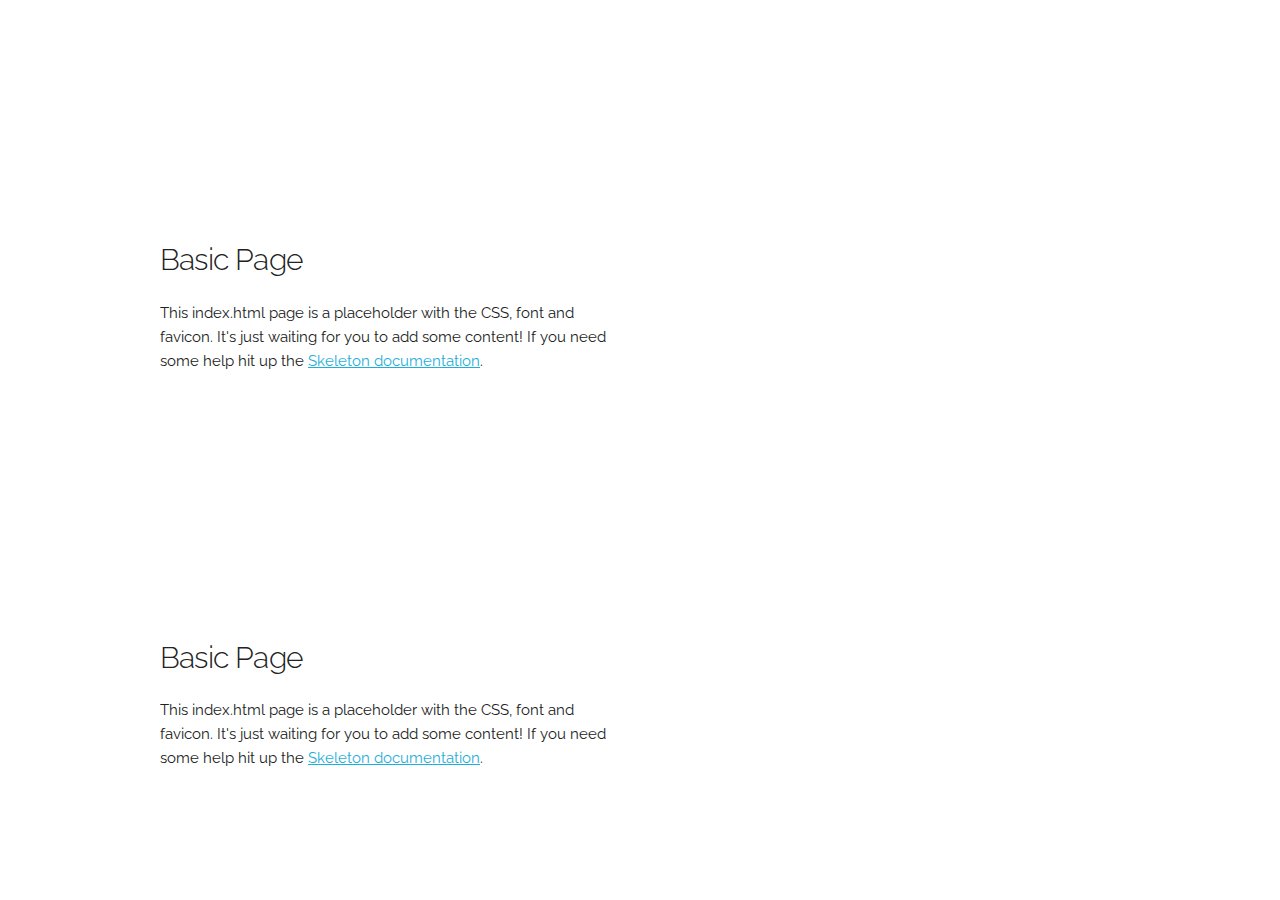
<file: html/index.html>
<!DOCTYPE html>
<html lang="en">
<head>

  <!-- Basic Page Needs
  –––––––––––––––––––––––––––––––––––––––––––––––––– -->
  <meta charset="utf-8">
  <title>Your page title here :)</title>
  <meta name="description" content="">
  <meta name="author" content="">

  <!-- Mobile Specific Metas
  –––––––––––––––––––––––––––––––––––––––––––––––––– -->
  <meta name="viewport" content="width=device-width, initial-scale=1">

  <!-- FONT
  –––––––––––––––––––––––––––––––––––––––––––––––––– -->
  <link href="//fonts.googleapis.com/css?family=Raleway:400,300,600" rel="stylesheet" type="text/css">

  <!-- CSS
  –––––––––––––––––––––––––––––––––––––––––––––––––– -->
  <link rel="stylesheet" href="css/normalize.css">
  <link rel="stylesheet" href="css/skeleton.css">

  <!-- Favicon
  –––––––––––––––––––––––––––––––––––––––––––––––––– -->
  <link rel="icon" type="image/png" href="images/favicon.png">

</head>
<body>

  <!-- Primary Page Layout
  –––––––––––––––––––––––––––––––––––––––––––––––––– -->
  <div class="container">
    <div class="row">
      <div class="one-half column" style="margin-top: 25%">
        <h4>Basic Page</h4>
        <p>This index.html page is a placeholder with the CSS, font and favicon. It's just waiting for you to add some content! If you need some help hit up the <a href="http://www.getskeleton.com">Skeleton documentation</a>.</p>
      </div>
    </div>
  </div>
  
  <div class="container">
    <div class="row">
      <div class="one-half column" style="margin-top: 25%">
        <h4>Basic Page</h4>
        <p>This index.html page is a placeholder with the CSS, font and favicon. It's just waiting for you to add some content! If you need some help hit up the <a href="http://www.getskeleton.com">Skeleton documentation</a>.</p>
      </div>
    </div>
  </div>

<!-- End Document
  –––––––––––––––––––––––––––––––––––––––––––––––––– -->
</body>
</html>
</file>
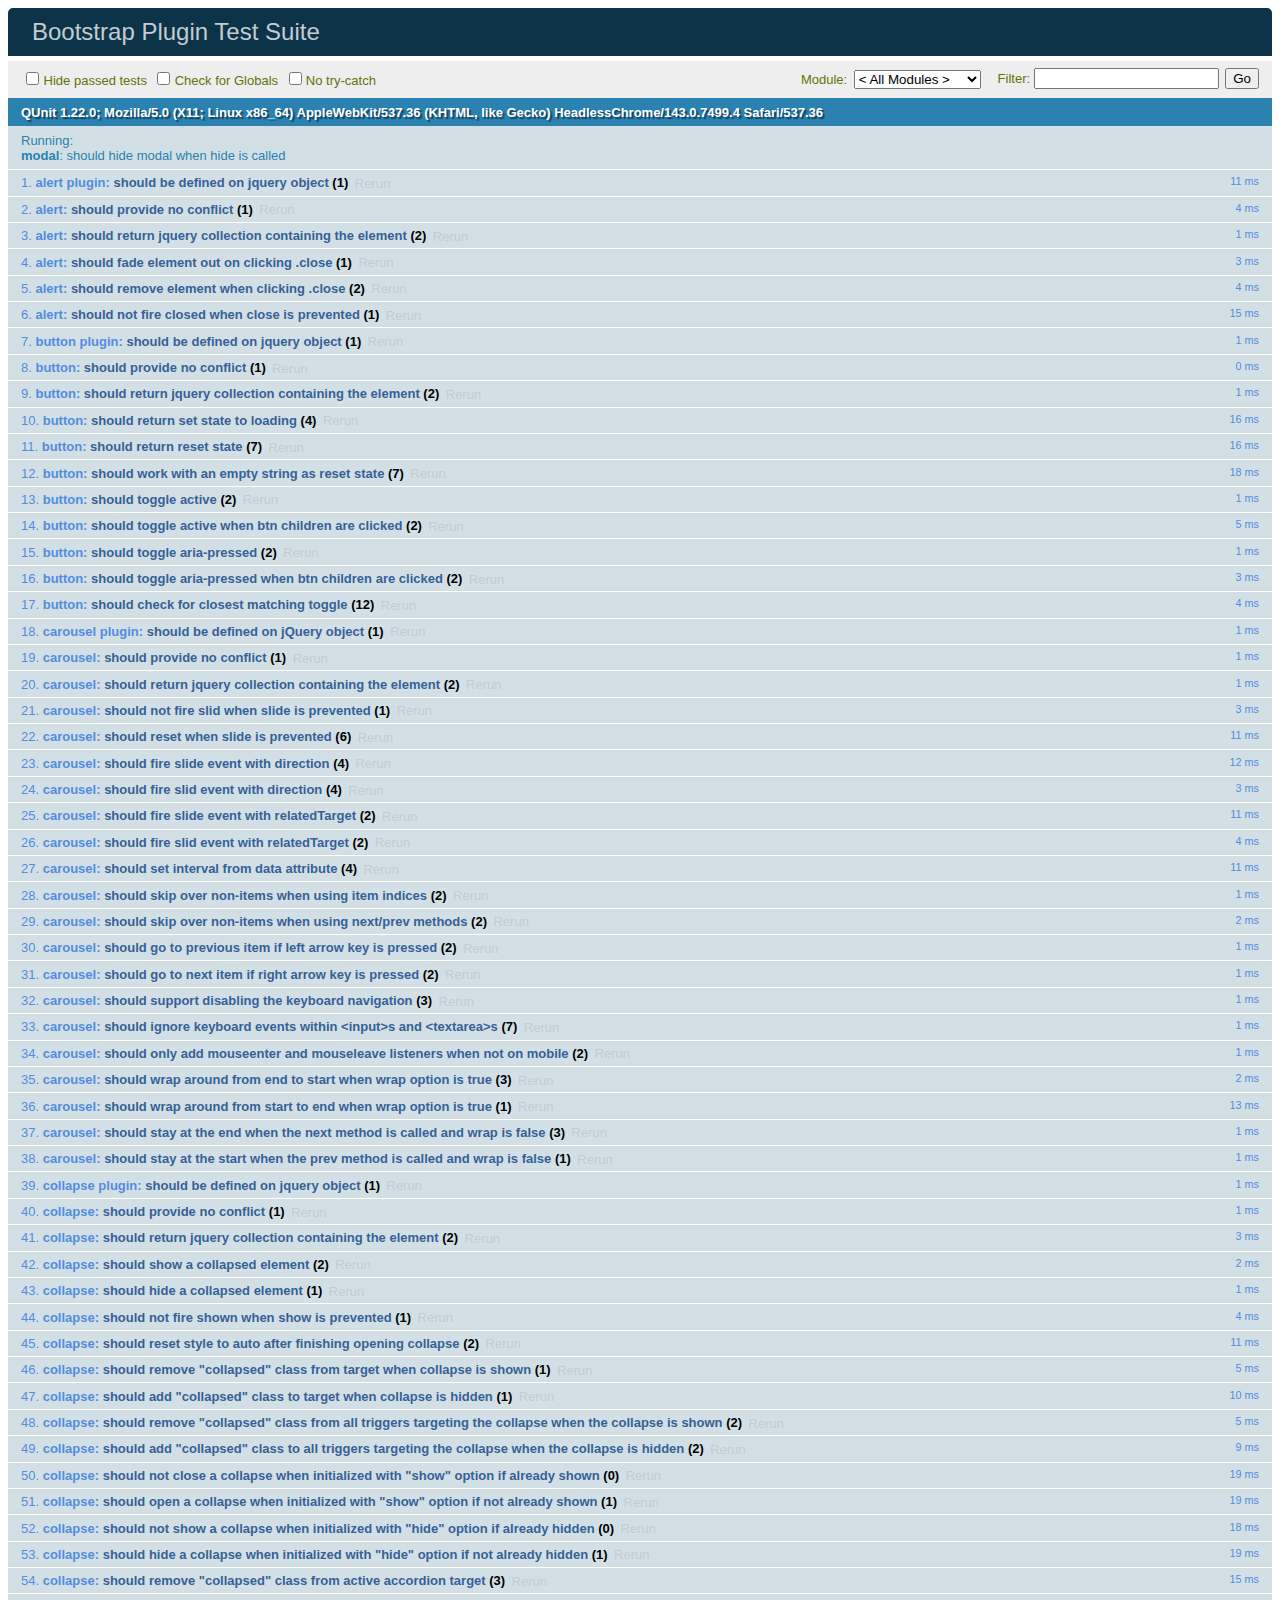
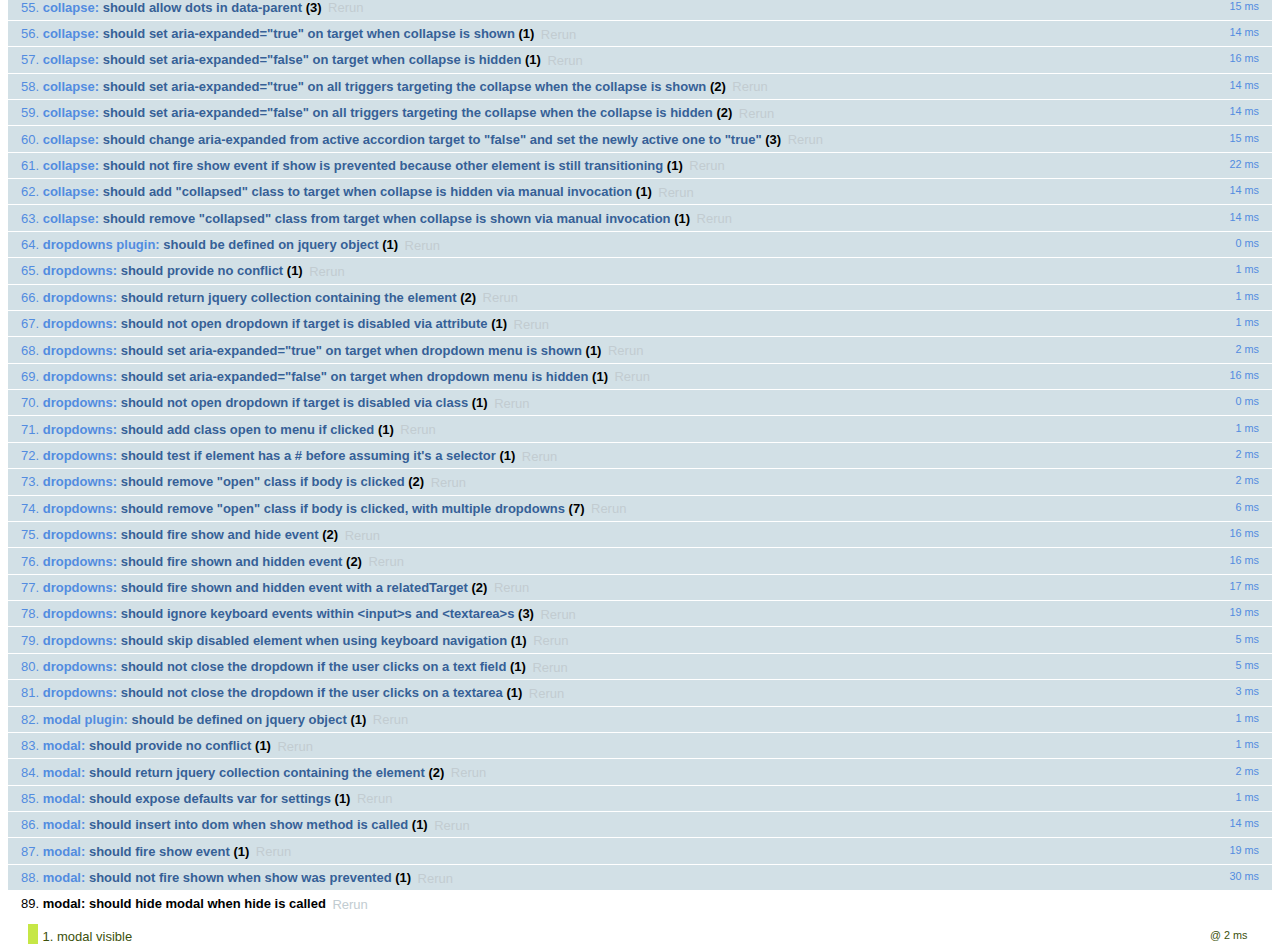
<file: bootstrap/js/tests/index.html>
<!DOCTYPE html>
<html>
  <head>
    <meta charset="utf-8">
    <title>Bootstrap Plugin Test Suite</title>
    <meta name="viewport" content="width=device-width, initial-scale=1">

    <!-- jQuery -->
    <script src="vendor/jquery.min.js"></script>
    <script>
      // Disable jQuery event aliases to ensure we don't accidentally use any of them
      (function () {
        var eventAliases = [
          'blur',
          'focus',
          'focusin',
          'focusout',
          'load',
          'resize',
          'scroll',
          'unload',
          'click',
          'dblclick',
          'mousedown',
          'mouseup',
          'mousemove',
          'mouseover',
          'mouseout',
          'mouseenter',
          'mouseleave',
          'change',
          'select',
          'submit',
          'keydown',
          'keypress',
          'keyup',
          'error',
          'contextmenu',
          'hover',
          'bind',
          'unbind',
          'delegate',
          'undelegate'
        ]
        for (var i = 0; i < eventAliases.length; i++) {
          var eventAlias = eventAliases[i]
          $.fn[eventAlias] = function () {
            throw new Error('Using the ".' + eventAlias + '()" method is not allowed, so that Bootstrap can be compatible with custom jQuery builds which exclude the "event aliases" module that defines said method. See https://github.com/twbs/bootstrap/blob/master/CONTRIBUTING.md#js')
          }
        }
      })()
    </script>

    <!-- QUnit -->
    <link rel="stylesheet" href="vendor/qunit.css" media="screen">
    <script src="vendor/qunit.js"></script>
    <script>
      // See https://github.com/axemclion/grunt-saucelabs#test-result-details-with-qunit
      var log = []
      // Require assert.expect in each test
      QUnit.config.requireExpects = true
      QUnit.done(function (testResults) {
        var tests = []
        for (var i = 0, len = log.length; i < len; i++) {
          var details = log[i]
          tests.push({
            name: details.name,
            result: details.result,
            expected: details.expected,
            actual: details.actual,
            source: details.source
          })
        }
        testResults.tests = tests

        window.global_test_results = testResults
      })

      QUnit.testStart(function (testDetails) {
        $(window).scrollTop(0)
        QUnit.log(function (details) {
          if (!details.result) {
            details.name = testDetails.name
            log.push(details)
          }
        })
      })

      // Cleanup
      QUnit.testDone(function () {
        $('#qunit-fixture').empty()
        $('#modal-test, .modal-backdrop').remove()
      })

      // Display fixture on-screen on iOS to avoid false positives
      if (/iPhone|iPad|iPod/.test(navigator.userAgent)) {
        QUnit.begin(function() {
          $('#qunit-fixture').css({ top: 0, left: 0 })
        })

        QUnit.done(function () {
          $('#qunit-fixture').css({ top: '', left: '' })
        })
      }

      // Disable deprecated global QUnit method aliases in preparation for QUnit v2
      (function () {
        var methodNames = [
          'async',
          'asyncTest',
          'deepEqual',
          'equal',
          'expect',
          'module',
          'notDeepEqual',
          'notEqual',
          'notPropEqual',
          'notStrictEqual',
          'ok',
          'propEqual',
          'push',
          'start',
          'stop',
          'strictEqual',
          'test',
          'throws'
        ];
        for (var i = 0; i < methodNames.length; i++) {
          var methodName = methodNames[i];
          window[methodName] = undefined;
        }
      })();
    </script>

    <!-- Plugin sources -->
    <script>$.support.transition = false</script>
    <script src="../../js/alert.js"></script>
    <script src="../../js/button.js"></script>
    <script src="../../js/carousel.js"></script>
    <script src="../../js/collapse.js"></script>
    <script src="../../js/dropdown.js"></script>
    <script src="../../js/modal.js"></script>
    <script src="../../js/scrollspy.js"></script>
    <script src="../../js/tab.js"></script>
    <script src="../../js/tooltip.js"></script>
    <script src="../../js/popover.js"></script>
    <script src="../../js/affix.js"></script>

    <!-- Unit tests -->
    <script src="unit/alert.js"></script>
    <script src="unit/button.js"></script>
    <script src="unit/carousel.js"></script>
    <script src="unit/collapse.js"></script>
    <script src="unit/dropdown.js"></script>
    <script src="unit/modal.js"></script>
    <script src="unit/scrollspy.js"></script>
    <script src="unit/tab.js"></script>
    <script src="unit/tooltip.js"></script>
    <script src="unit/popover.js"></script>
    <script src="unit/affix.js"></script>

  </head>
  <body>
    <div id="qunit-container">
      <div id="qunit"></div>
      <div id="qunit-fixture"></div>
    </div>
  </body>
</html>
</file>
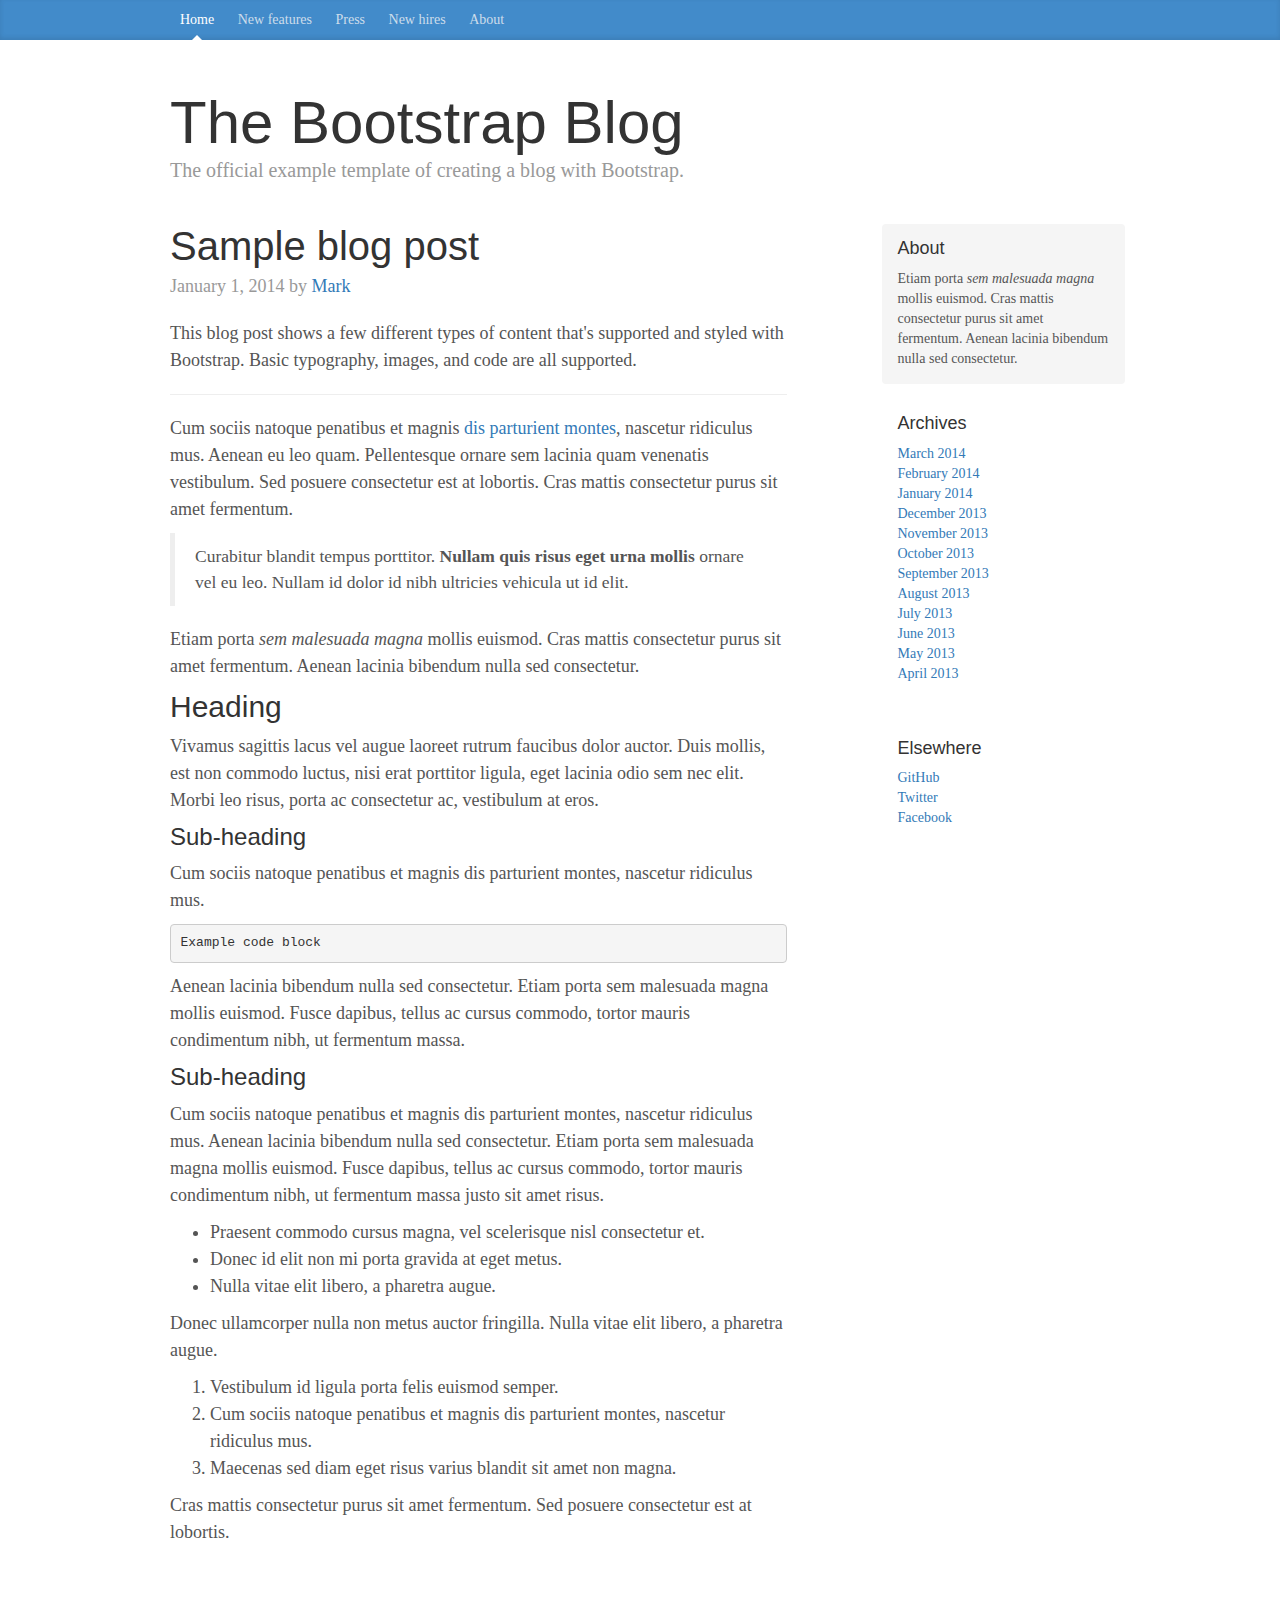
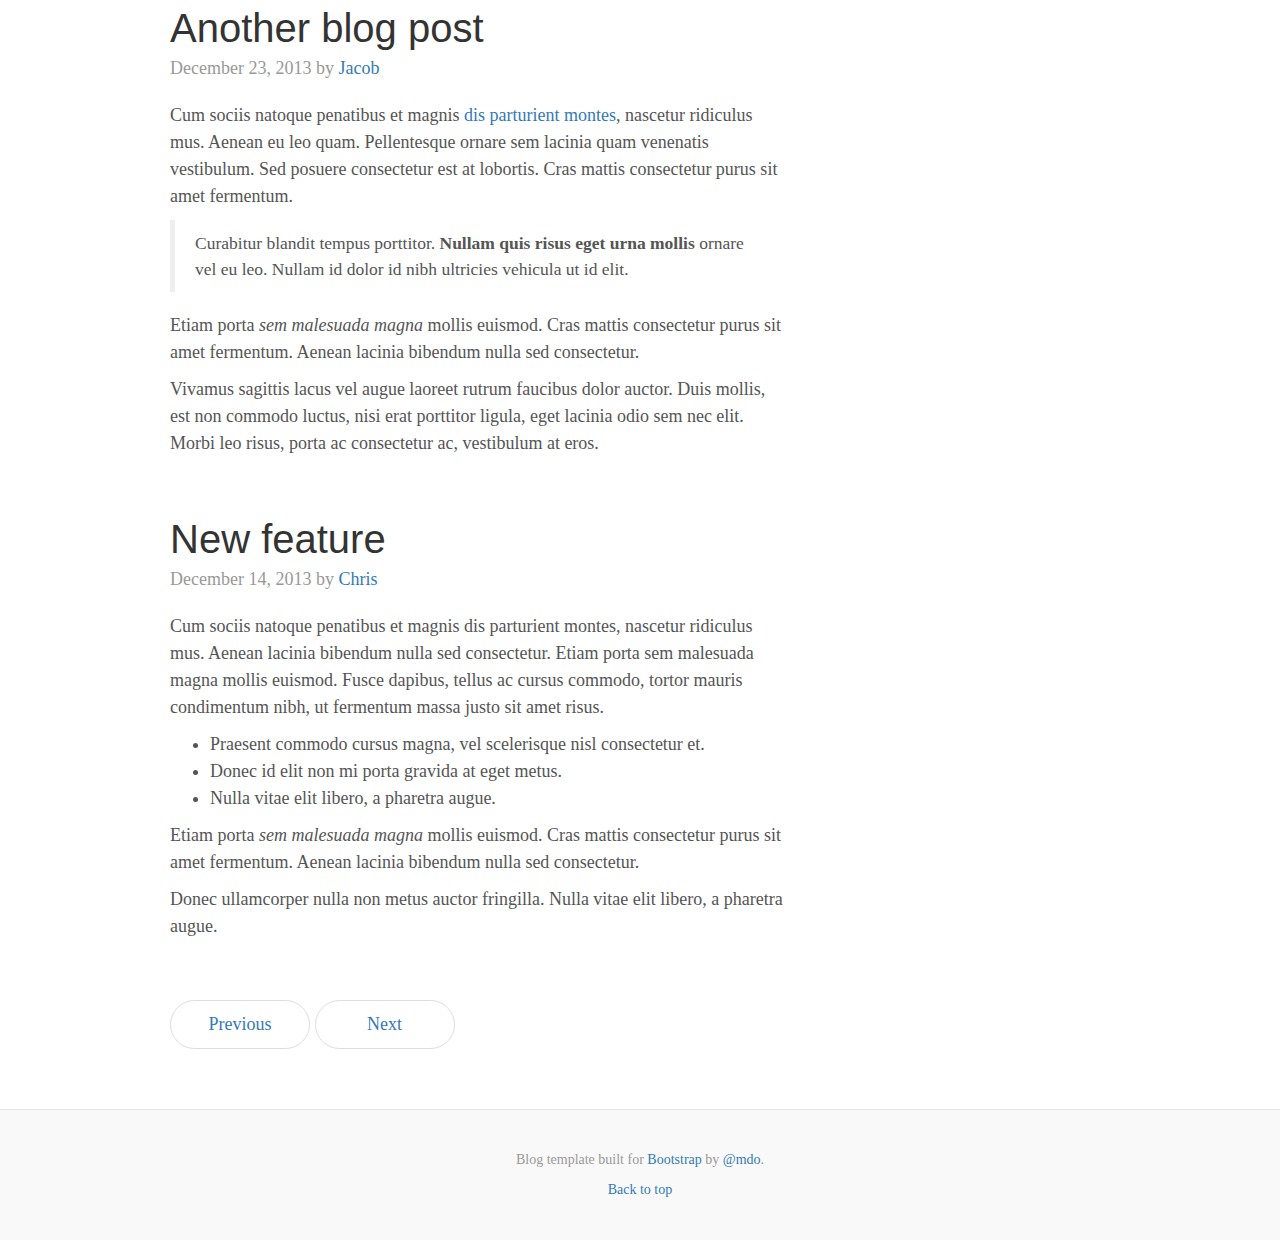
<file: bootstrap/docs/examples/blog/index.html>
<!DOCTYPE html>
<html lang="en">
  <head>
    <meta charset="utf-8">
    <meta http-equiv="X-UA-Compatible" content="IE=edge">
    <meta name="viewport" content="width=device-width, initial-scale=1">
    <!-- The above 3 meta tags *must* come first in the head; any other head content must come *after* these tags -->
    <meta name="description" content="">
    <meta name="author" content="">
    <link rel="icon" href="../../favicon.ico">

    <title>Blog Template for Bootstrap</title>

    <!-- Bootstrap core CSS -->
    <link href="../../dist/css/bootstrap.min.css" rel="stylesheet">

    <!-- IE10 viewport hack for Surface/desktop Windows 8 bug -->
    <link href="../../assets/css/ie10-viewport-bug-workaround.css" rel="stylesheet">

    <!-- Custom styles for this template -->
    <link href="blog.css" rel="stylesheet">

    <!-- Just for debugging purposes. Don't actually copy these 2 lines! -->
    <!--[if lt IE 9]><script src="../../assets/js/ie8-responsive-file-warning.js"></script><![endif]-->
    <script src="../../assets/js/ie-emulation-modes-warning.js"></script>

    <!-- HTML5 shim and Respond.js for IE8 support of HTML5 elements and media queries -->
    <!--[if lt IE 9]>
      <script src="https://oss.maxcdn.com/html5shiv/3.7.3/html5shiv.min.js"></script>
      <script src="https://oss.maxcdn.com/respond/1.4.2/respond.min.js"></script>
    <![endif]-->
  </head>

  <body>

    <div class="blog-masthead">
      <div class="container">
        <nav class="blog-nav">
          <a class="blog-nav-item active" href="#">Home</a>
          <a class="blog-nav-item" href="#">New features</a>
          <a class="blog-nav-item" href="#">Press</a>
          <a class="blog-nav-item" href="#">New hires</a>
          <a class="blog-nav-item" href="#">About</a>
        </nav>
      </div>
    </div>

    <div class="container">

      <div class="blog-header">
        <h1 class="blog-title">The Bootstrap Blog</h1>
        <p class="lead blog-description">The official example template of creating a blog with Bootstrap.</p>
      </div>

      <div class="row">

        <div class="col-sm-8 blog-main">

          <div class="blog-post">
            <h2 class="blog-post-title">Sample blog post</h2>
            <p class="blog-post-meta">January 1, 2014 by <a href="#">Mark</a></p>

            <p>This blog post shows a few different types of content that's supported and styled with Bootstrap. Basic typography, images, and code are all supported.</p>
            <hr>
            <p>Cum sociis natoque penatibus et magnis <a href="#">dis parturient montes</a>, nascetur ridiculus mus. Aenean eu leo quam. Pellentesque ornare sem lacinia quam venenatis vestibulum. Sed posuere consectetur est at lobortis. Cras mattis consectetur purus sit amet fermentum.</p>
            <blockquote>
              <p>Curabitur blandit tempus porttitor. <strong>Nullam quis risus eget urna mollis</strong> ornare vel eu leo. Nullam id dolor id nibh ultricies vehicula ut id elit.</p>
            </blockquote>
            <p>Etiam porta <em>sem malesuada magna</em> mollis euismod. Cras mattis consectetur purus sit amet fermentum. Aenean lacinia bibendum nulla sed consectetur.</p>
            <h2>Heading</h2>
            <p>Vivamus sagittis lacus vel augue laoreet rutrum faucibus dolor auctor. Duis mollis, est non commodo luctus, nisi erat porttitor ligula, eget lacinia odio sem nec elit. Morbi leo risus, porta ac consectetur ac, vestibulum at eros.</p>
            <h3>Sub-heading</h3>
            <p>Cum sociis natoque penatibus et magnis dis parturient montes, nascetur ridiculus mus.</p>
            <pre><code>Example code block</code></pre>
            <p>Aenean lacinia bibendum nulla sed consectetur. Etiam porta sem malesuada magna mollis euismod. Fusce dapibus, tellus ac cursus commodo, tortor mauris condimentum nibh, ut fermentum massa.</p>
            <h3>Sub-heading</h3>
            <p>Cum sociis natoque penatibus et magnis dis parturient montes, nascetur ridiculus mus. Aenean lacinia bibendum nulla sed consectetur. Etiam porta sem malesuada magna mollis euismod. Fusce dapibus, tellus ac cursus commodo, tortor mauris condimentum nibh, ut fermentum massa justo sit amet risus.</p>
            <ul>
              <li>Praesent commodo cursus magna, vel scelerisque nisl consectetur et.</li>
              <li>Donec id elit non mi porta gravida at eget metus.</li>
              <li>Nulla vitae elit libero, a pharetra augue.</li>
            </ul>
            <p>Donec ullamcorper nulla non metus auctor fringilla. Nulla vitae elit libero, a pharetra augue.</p>
            <ol>
              <li>Vestibulum id ligula porta felis euismod semper.</li>
              <li>Cum sociis natoque penatibus et magnis dis parturient montes, nascetur ridiculus mus.</li>
              <li>Maecenas sed diam eget risus varius blandit sit amet non magna.</li>
            </ol>
            <p>Cras mattis consectetur purus sit amet fermentum. Sed posuere consectetur est at lobortis.</p>
          </div><!-- /.blog-post -->

          <div class="blog-post">
            <h2 class="blog-post-title">Another blog post</h2>
            <p class="blog-post-meta">December 23, 2013 by <a href="#">Jacob</a></p>

            <p>Cum sociis natoque penatibus et magnis <a href="#">dis parturient montes</a>, nascetur ridiculus mus. Aenean eu leo quam. Pellentesque ornare sem lacinia quam venenatis vestibulum. Sed posuere consectetur est at lobortis. Cras mattis consectetur purus sit amet fermentum.</p>
            <blockquote>
              <p>Curabitur blandit tempus porttitor. <strong>Nullam quis risus eget urna mollis</strong> ornare vel eu leo. Nullam id dolor id nibh ultricies vehicula ut id elit.</p>
            </blockquote>
            <p>Etiam porta <em>sem malesuada magna</em> mollis euismod. Cras mattis consectetur purus sit amet fermentum. Aenean lacinia bibendum nulla sed consectetur.</p>
            <p>Vivamus sagittis lacus vel augue laoreet rutrum faucibus dolor auctor. Duis mollis, est non commodo luctus, nisi erat porttitor ligula, eget lacinia odio sem nec elit. Morbi leo risus, porta ac consectetur ac, vestibulum at eros.</p>
          </div><!-- /.blog-post -->

          <div class="blog-post">
            <h2 class="blog-post-title">New feature</h2>
            <p class="blog-post-meta">December 14, 2013 by <a href="#">Chris</a></p>

            <p>Cum sociis natoque penatibus et magnis dis parturient montes, nascetur ridiculus mus. Aenean lacinia bibendum nulla sed consectetur. Etiam porta sem malesuada magna mollis euismod. Fusce dapibus, tellus ac cursus commodo, tortor mauris condimentum nibh, ut fermentum massa justo sit amet risus.</p>
            <ul>
              <li>Praesent commodo cursus magna, vel scelerisque nisl consectetur et.</li>
              <li>Donec id elit non mi porta gravida at eget metus.</li>
              <li>Nulla vitae elit libero, a pharetra augue.</li>
            </ul>
            <p>Etiam porta <em>sem malesuada magna</em> mollis euismod. Cras mattis consectetur purus sit amet fermentum. Aenean lacinia bibendum nulla sed consectetur.</p>
            <p>Donec ullamcorper nulla non metus auctor fringilla. Nulla vitae elit libero, a pharetra augue.</p>
          </div><!-- /.blog-post -->

          <nav>
            <ul class="pager">
              <li><a href="#">Previous</a></li>
              <li><a href="#">Next</a></li>
            </ul>
          </nav>

        </div><!-- /.blog-main -->

        <div class="col-sm-3 col-sm-offset-1 blog-sidebar">
          <div class="sidebar-module sidebar-module-inset">
            <h4>About</h4>
            <p>Etiam porta <em>sem malesuada magna</em> mollis euismod. Cras mattis consectetur purus sit amet fermentum. Aenean lacinia bibendum nulla sed consectetur.</p>
          </div>
          <div class="sidebar-module">
            <h4>Archives</h4>
            <ol class="list-unstyled">
              <li><a href="#">March 2014</a></li>
              <li><a href="#">February 2014</a></li>
              <li><a href="#">January 2014</a></li>
              <li><a href="#">December 2013</a></li>
              <li><a href="#">November 2013</a></li>
              <li><a href="#">October 2013</a></li>
              <li><a href="#">September 2013</a></li>
              <li><a href="#">August 2013</a></li>
              <li><a href="#">July 2013</a></li>
              <li><a href="#">June 2013</a></li>
              <li><a href="#">May 2013</a></li>
              <li><a href="#">April 2013</a></li>
            </ol>
          </div>
          <div class="sidebar-module">
            <h4>Elsewhere</h4>
            <ol class="list-unstyled">
              <li><a href="#">GitHub</a></li>
              <li><a href="#">Twitter</a></li>
              <li><a href="#">Facebook</a></li>
            </ol>
          </div>
        </div><!-- /.blog-sidebar -->

      </div><!-- /.row -->

    </div><!-- /.container -->

    <footer class="blog-footer">
      <p>Blog template built for <a href="http://getbootstrap.com">Bootstrap</a> by <a href="https://twitter.com/mdo">@mdo</a>.</p>
      <p>
        <a href="#">Back to top</a>
      </p>
    </footer>


    <!-- Bootstrap core JavaScript
    ================================================== -->
    <!-- Placed at the end of the document so the pages load faster -->
    <script src="https://ajax.googleapis.com/ajax/libs/jquery/1.12.4/jquery.min.js"></script>
    <script>window.jQuery || document.write('<script src="../../assets/js/vendor/jquery.min.js"><\/script>')</script>
    <script src="../../dist/js/bootstrap.min.js"></script>
    <!-- IE10 viewport hack for Surface/desktop Windows 8 bug -->
    <script src="../../assets/js/ie10-viewport-bug-workaround.js"></script>
  </body>
</html>
</file>
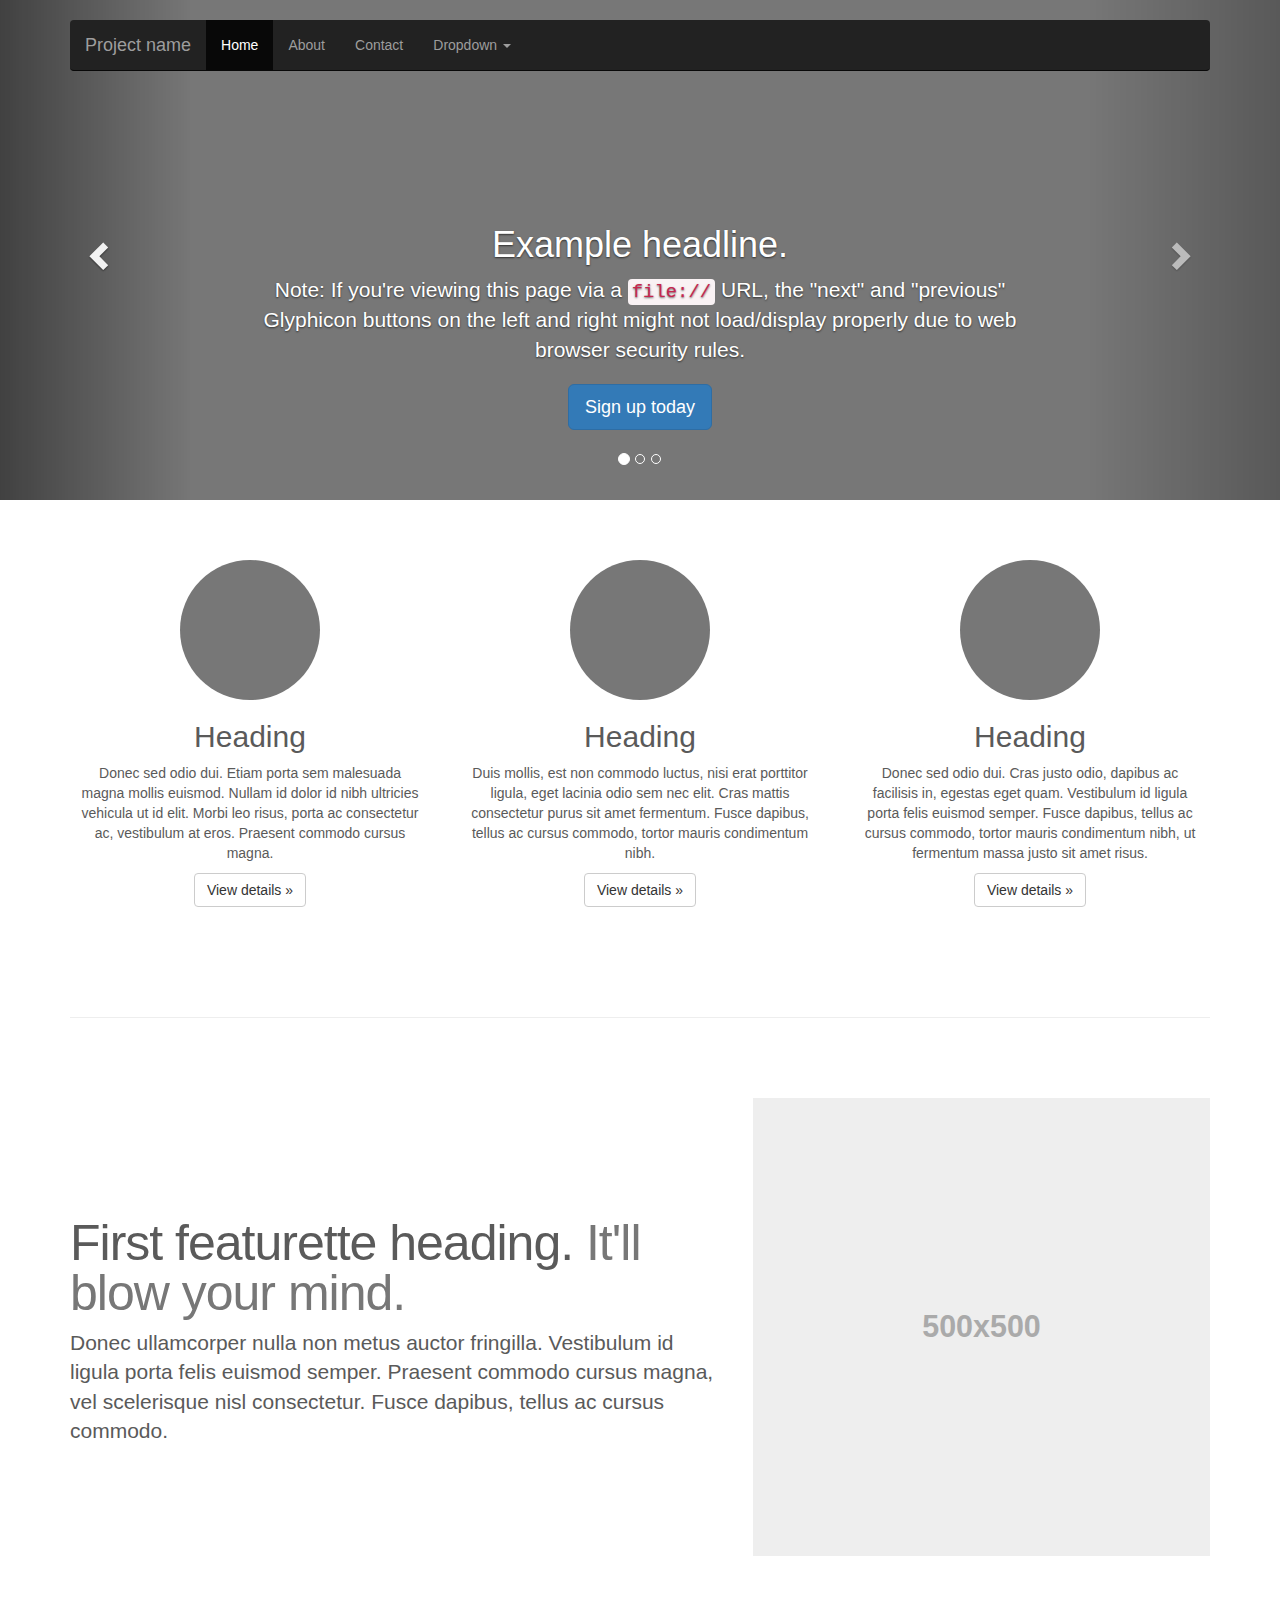
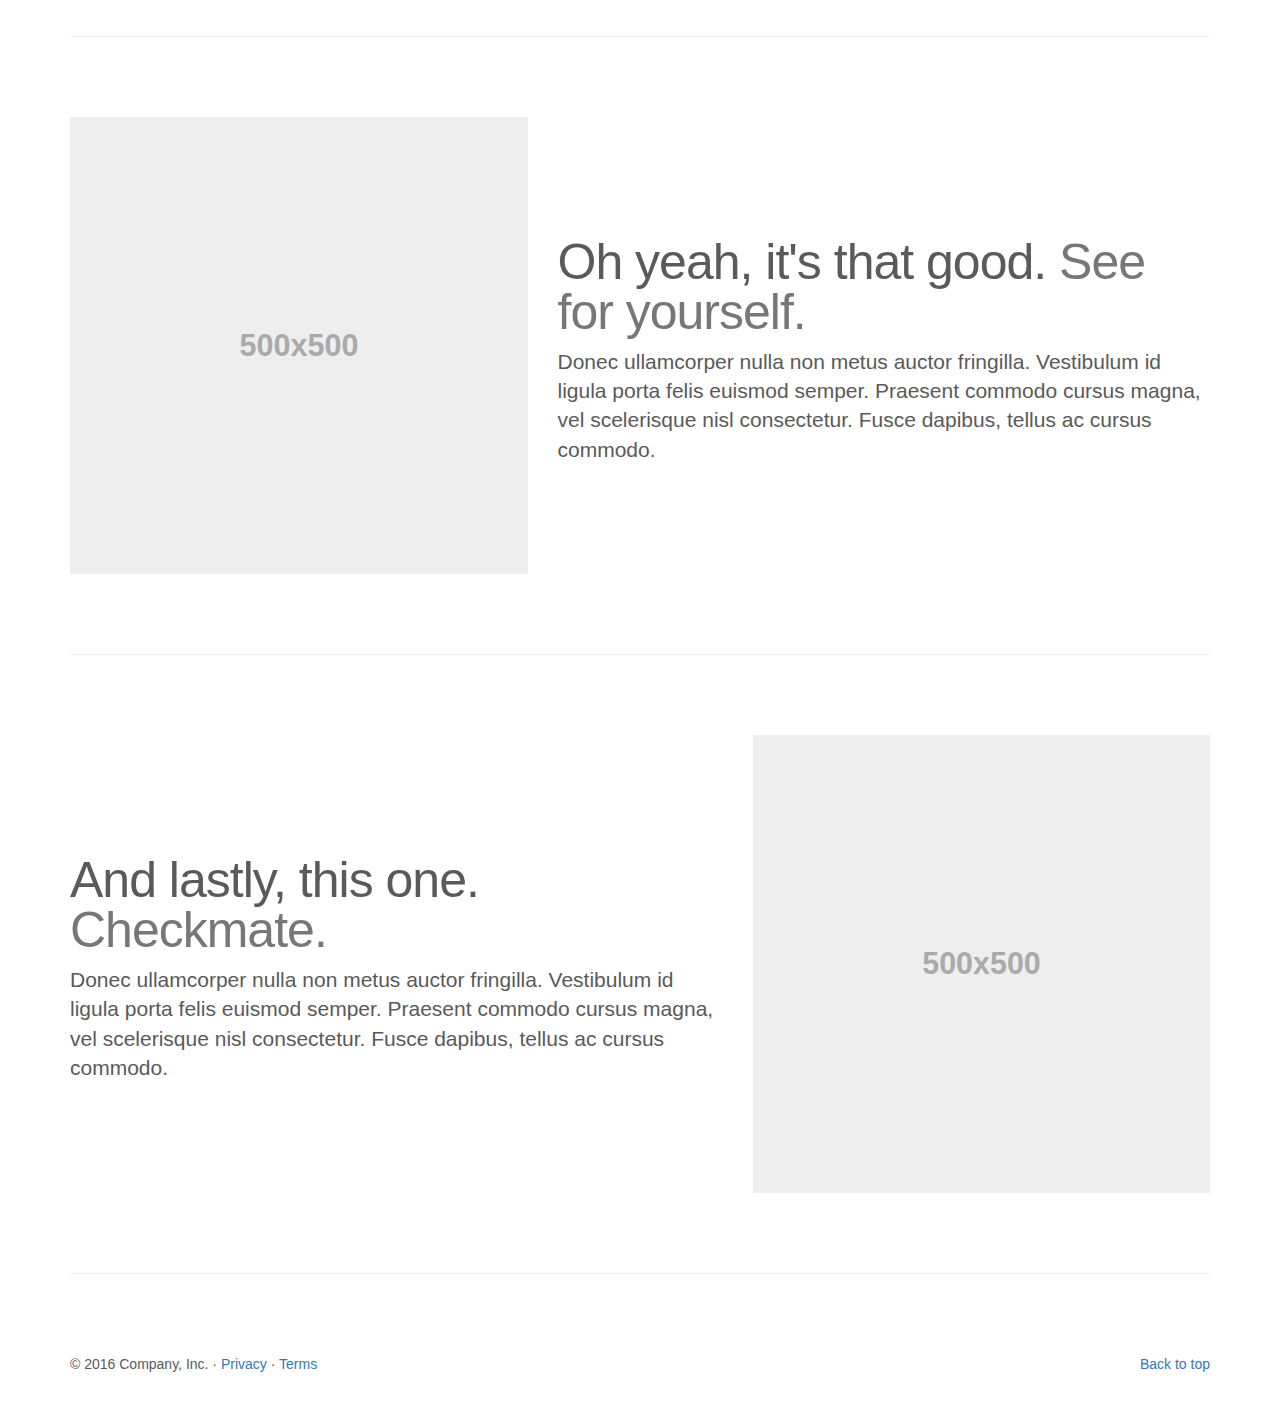
<file: bootstrap/docs/examples/carousel/index.html>
<!DOCTYPE html>
<html lang="en">
  <head>
    <meta charset="utf-8">
    <meta http-equiv="X-UA-Compatible" content="IE=edge">
    <meta name="viewport" content="width=device-width, initial-scale=1">
    <!-- The above 3 meta tags *must* come first in the head; any other head content must come *after* these tags -->
    <meta name="description" content="">
    <meta name="author" content="">
    <link rel="icon" href="../../favicon.ico">

    <title>Carousel Template for Bootstrap</title>

    <!-- Bootstrap core CSS -->
    <link href="../../dist/css/bootstrap.min.css" rel="stylesheet">

    <!-- IE10 viewport hack for Surface/desktop Windows 8 bug -->
    <link href="../../assets/css/ie10-viewport-bug-workaround.css" rel="stylesheet">

    <!-- Just for debugging purposes. Don't actually copy these 2 lines! -->
    <!--[if lt IE 9]><script src="../../assets/js/ie8-responsive-file-warning.js"></script><![endif]-->
    <script src="../../assets/js/ie-emulation-modes-warning.js"></script>

    <!-- HTML5 shim and Respond.js for IE8 support of HTML5 elements and media queries -->
    <!--[if lt IE 9]>
      <script src="https://oss.maxcdn.com/html5shiv/3.7.3/html5shiv.min.js"></script>
      <script src="https://oss.maxcdn.com/respond/1.4.2/respond.min.js"></script>
    <![endif]-->

    <!-- Custom styles for this template -->
    <link href="carousel.css" rel="stylesheet">
  </head>
<!-- NAVBAR
================================================== -->
  <body>
    <div class="navbar-wrapper">
      <div class="container">

        <nav class="navbar navbar-inverse navbar-static-top">
          <div class="container">
            <div class="navbar-header">
              <button type="button" class="navbar-toggle collapsed" data-toggle="collapse" data-target="#navbar" aria-expanded="false" aria-controls="navbar">
                <span class="sr-only">Toggle navigation</span>
                <span class="icon-bar"></span>
                <span class="icon-bar"></span>
                <span class="icon-bar"></span>
              </button>
              <a class="navbar-brand" href="#">Project name</a>
            </div>
            <div id="navbar" class="navbar-collapse collapse">
              <ul class="nav navbar-nav">
                <li class="active"><a href="#">Home</a></li>
                <li><a href="#about">About</a></li>
                <li><a href="#contact">Contact</a></li>
                <li class="dropdown">
                  <a href="#" class="dropdown-toggle" data-toggle="dropdown" role="button" aria-haspopup="true" aria-expanded="false">Dropdown <span class="caret"></span></a>
                  <ul class="dropdown-menu">
                    <li><a href="#">Action</a></li>
                    <li><a href="#">Another action</a></li>
                    <li><a href="#">Something else here</a></li>
                    <li role="separator" class="divider"></li>
                    <li class="dropdown-header">Nav header</li>
                    <li><a href="#">Separated link</a></li>
                    <li><a href="#">One more separated link</a></li>
                  </ul>
                </li>
              </ul>
            </div>
          </div>
        </nav>

      </div>
    </div>


    <!-- Carousel
    ================================================== -->
    <div id="myCarousel" class="carousel slide" data-ride="carousel">
      <!-- Indicators -->
      <ol class="carousel-indicators">
        <li data-target="#myCarousel" data-slide-to="0" class="active"></li>
        <li data-target="#myCarousel" data-slide-to="1"></li>
        <li data-target="#myCarousel" data-slide-to="2"></li>
      </ol>
      <div class="carousel-inner" role="listbox">
        <div class="item active">
          <img class="first-slide" src="[data-uri]" alt="First slide">
          <div class="container">
            <div class="carousel-caption">
              <h1>Example headline.</h1>
              <p>Note: If you're viewing this page via a <code>file://</code> URL, the "next" and "previous" Glyphicon buttons on the left and right might not load/display properly due to web browser security rules.</p>
              <p><a class="btn btn-lg btn-primary" href="#" role="button">Sign up today</a></p>
            </div>
          </div>
        </div>
        <div class="item">
          <img class="second-slide" src="[data-uri]" alt="Second slide">
          <div class="container">
            <div class="carousel-caption">
              <h1>Another example headline.</h1>
              <p>Cras justo odio, dapibus ac facilisis in, egestas eget quam. Donec id elit non mi porta gravida at eget metus. Nullam id dolor id nibh ultricies vehicula ut id elit.</p>
              <p><a class="btn btn-lg btn-primary" href="#" role="button">Learn more</a></p>
            </div>
          </div>
        </div>
        <div class="item">
          <img class="third-slide" src="[data-uri]" alt="Third slide">
          <div class="container">
            <div class="carousel-caption">
              <h1>One more for good measure.</h1>
              <p>Cras justo odio, dapibus ac facilisis in, egestas eget quam. Donec id elit non mi porta gravida at eget metus. Nullam id dolor id nibh ultricies vehicula ut id elit.</p>
              <p><a class="btn btn-lg btn-primary" href="#" role="button">Browse gallery</a></p>
            </div>
          </div>
        </div>
      </div>
      <a class="left carousel-control" href="#myCarousel" role="button" data-slide="prev">
        <span class="glyphicon glyphicon-chevron-left" aria-hidden="true"></span>
        <span class="sr-only">Previous</span>
      </a>
      <a class="right carousel-control" href="#myCarousel" role="button" data-slide="next">
        <span class="glyphicon glyphicon-chevron-right" aria-hidden="true"></span>
        <span class="sr-only">Next</span>
      </a>
    </div><!-- /.carousel -->


    <!-- Marketing messaging and featurettes
    ================================================== -->
    <!-- Wrap the rest of the page in another container to center all the content. -->

    <div class="container marketing">

      <!-- Three columns of text below the carousel -->
      <div class="row">
        <div class="col-lg-4">
          <img class="img-circle" src="[data-uri]" alt="Generic placeholder image" width="140" height="140">
          <h2>Heading</h2>
          <p>Donec sed odio dui. Etiam porta sem malesuada magna mollis euismod. Nullam id dolor id nibh ultricies vehicula ut id elit. Morbi leo risus, porta ac consectetur ac, vestibulum at eros. Praesent commodo cursus magna.</p>
          <p><a class="btn btn-default" href="#" role="button">View details &raquo;</a></p>
        </div><!-- /.col-lg-4 -->
        <div class="col-lg-4">
          <img class="img-circle" src="[data-uri]" alt="Generic placeholder image" width="140" height="140">
          <h2>Heading</h2>
          <p>Duis mollis, est non commodo luctus, nisi erat porttitor ligula, eget lacinia odio sem nec elit. Cras mattis consectetur purus sit amet fermentum. Fusce dapibus, tellus ac cursus commodo, tortor mauris condimentum nibh.</p>
          <p><a class="btn btn-default" href="#" role="button">View details &raquo;</a></p>
        </div><!-- /.col-lg-4 -->
        <div class="col-lg-4">
          <img class="img-circle" src="[data-uri]" alt="Generic placeholder image" width="140" height="140">
          <h2>Heading</h2>
          <p>Donec sed odio dui. Cras justo odio, dapibus ac facilisis in, egestas eget quam. Vestibulum id ligula porta felis euismod semper. Fusce dapibus, tellus ac cursus commodo, tortor mauris condimentum nibh, ut fermentum massa justo sit amet risus.</p>
          <p><a class="btn btn-default" href="#" role="button">View details &raquo;</a></p>
        </div><!-- /.col-lg-4 -->
      </div><!-- /.row -->


      <!-- START THE FEATURETTES -->

      <hr class="featurette-divider">

      <div class="row featurette">
        <div class="col-md-7">
          <h2 class="featurette-heading">First featurette heading. <span class="text-muted">It'll blow your mind.</span></h2>
          <p class="lead">Donec ullamcorper nulla non metus auctor fringilla. Vestibulum id ligula porta felis euismod semper. Praesent commodo cursus magna, vel scelerisque nisl consectetur. Fusce dapibus, tellus ac cursus commodo.</p>
        </div>
        <div class="col-md-5">
          <img class="featurette-image img-responsive center-block" data-src="holder.js/500x500/auto" alt="Generic placeholder image">
        </div>
      </div>

      <hr class="featurette-divider">

      <div class="row featurette">
        <div class="col-md-7 col-md-push-5">
          <h2 class="featurette-heading">Oh yeah, it's that good. <span class="text-muted">See for yourself.</span></h2>
          <p class="lead">Donec ullamcorper nulla non metus auctor fringilla. Vestibulum id ligula porta felis euismod semper. Praesent commodo cursus magna, vel scelerisque nisl consectetur. Fusce dapibus, tellus ac cursus commodo.</p>
        </div>
        <div class="col-md-5 col-md-pull-7">
          <img class="featurette-image img-responsive center-block" data-src="holder.js/500x500/auto" alt="Generic placeholder image">
        </div>
      </div>

      <hr class="featurette-divider">

      <div class="row featurette">
        <div class="col-md-7">
          <h2 class="featurette-heading">And lastly, this one. <span class="text-muted">Checkmate.</span></h2>
          <p class="lead">Donec ullamcorper nulla non metus auctor fringilla. Vestibulum id ligula porta felis euismod semper. Praesent commodo cursus magna, vel scelerisque nisl consectetur. Fusce dapibus, tellus ac cursus commodo.</p>
        </div>
        <div class="col-md-5">
          <img class="featurette-image img-responsive center-block" data-src="holder.js/500x500/auto" alt="Generic placeholder image">
        </div>
      </div>

      <hr class="featurette-divider">

      <!-- /END THE FEATURETTES -->


      <!-- FOOTER -->
      <footer>
        <p class="pull-right"><a href="#">Back to top</a></p>
        <p>&copy; 2016 Company, Inc. &middot; <a href="#">Privacy</a> &middot; <a href="#">Terms</a></p>
      </footer>

    </div><!-- /.container -->


    <!-- Bootstrap core JavaScript
    ================================================== -->
    <!-- Placed at the end of the document so the pages load faster -->
    <script src="https://ajax.googleapis.com/ajax/libs/jquery/1.12.4/jquery.min.js"></script>
    <script>window.jQuery || document.write('<script src="../../assets/js/vendor/jquery.min.js"><\/script>')</script>
    <script src="../../dist/js/bootstrap.min.js"></script>
    <!-- Just to make our placeholder images work. Don't actually copy the next line! -->
    <script src="../../assets/js/vendor/holder.min.js"></script>
    <!-- IE10 viewport hack for Surface/desktop Windows 8 bug -->
    <script src="../../assets/js/ie10-viewport-bug-workaround.js"></script>
  </body>
</html>
</file>
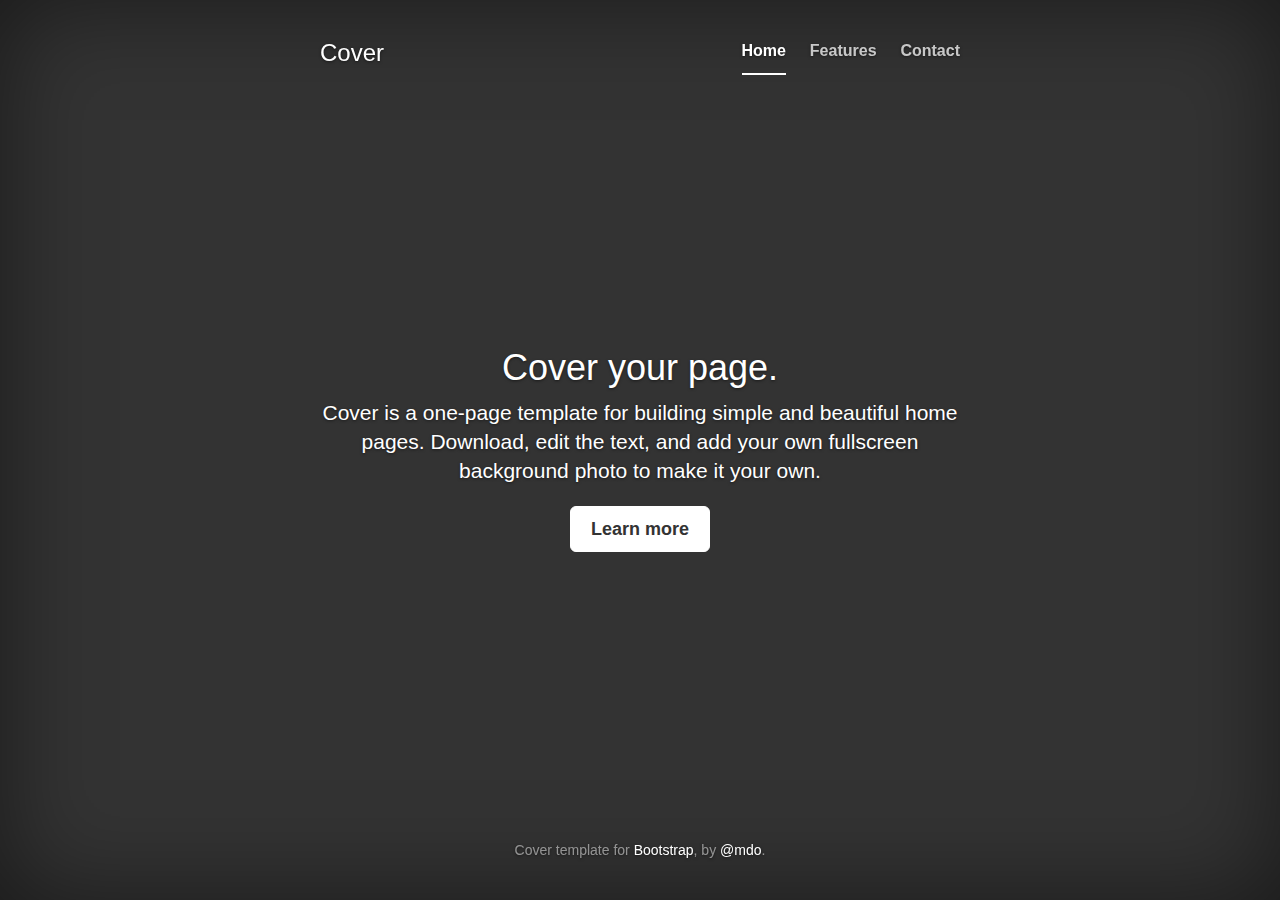
<file: bootstrap/docs/examples/cover/index.html>
<!DOCTYPE html>
<html lang="en">
  <head>
    <meta charset="utf-8">
    <meta http-equiv="X-UA-Compatible" content="IE=edge">
    <meta name="viewport" content="width=device-width, initial-scale=1">
    <!-- The above 3 meta tags *must* come first in the head; any other head content must come *after* these tags -->
    <meta name="description" content="">
    <meta name="author" content="">
    <link rel="icon" href="../../favicon.ico">

    <title>Cover Template for Bootstrap</title>

    <!-- Bootstrap core CSS -->
    <link href="../../dist/css/bootstrap.min.css" rel="stylesheet">

    <!-- IE10 viewport hack for Surface/desktop Windows 8 bug -->
    <link href="../../assets/css/ie10-viewport-bug-workaround.css" rel="stylesheet">

    <!-- Custom styles for this template -->
    <link href="cover.css" rel="stylesheet">

    <!-- Just for debugging purposes. Don't actually copy these 2 lines! -->
    <!--[if lt IE 9]><script src="../../assets/js/ie8-responsive-file-warning.js"></script><![endif]-->
    <script src="../../assets/js/ie-emulation-modes-warning.js"></script>

    <!-- HTML5 shim and Respond.js for IE8 support of HTML5 elements and media queries -->
    <!--[if lt IE 9]>
      <script src="https://oss.maxcdn.com/html5shiv/3.7.3/html5shiv.min.js"></script>
      <script src="https://oss.maxcdn.com/respond/1.4.2/respond.min.js"></script>
    <![endif]-->
  </head>

  <body>

    <div class="site-wrapper">

      <div class="site-wrapper-inner">

        <div class="cover-container">

          <div class="masthead clearfix">
            <div class="inner">
              <h3 class="masthead-brand">Cover</h3>
              <nav>
                <ul class="nav masthead-nav">
                  <li class="active"><a href="#">Home</a></li>
                  <li><a href="#">Features</a></li>
                  <li><a href="#">Contact</a></li>
                </ul>
              </nav>
            </div>
          </div>

          <div class="inner cover">
            <h1 class="cover-heading">Cover your page.</h1>
            <p class="lead">Cover is a one-page template for building simple and beautiful home pages. Download, edit the text, and add your own fullscreen background photo to make it your own.</p>
            <p class="lead">
              <a href="#" class="btn btn-lg btn-default">Learn more</a>
            </p>
          </div>

          <div class="mastfoot">
            <div class="inner">
              <p>Cover template for <a href="http://getbootstrap.com">Bootstrap</a>, by <a href="https://twitter.com/mdo">@mdo</a>.</p>
            </div>
          </div>

        </div>

      </div>

    </div>

    <!-- Bootstrap core JavaScript
    ================================================== -->
    <!-- Placed at the end of the document so the pages load faster -->
    <script src="https://ajax.googleapis.com/ajax/libs/jquery/1.12.4/jquery.min.js"></script>
    <script>window.jQuery || document.write('<script src="../../assets/js/vendor/jquery.min.js"><\/script>')</script>
    <script src="../../dist/js/bootstrap.min.js"></script>
    <!-- IE10 viewport hack for Surface/desktop Windows 8 bug -->
    <script src="../../assets/js/ie10-viewport-bug-workaround.js"></script>
  </body>
</html>
</file>
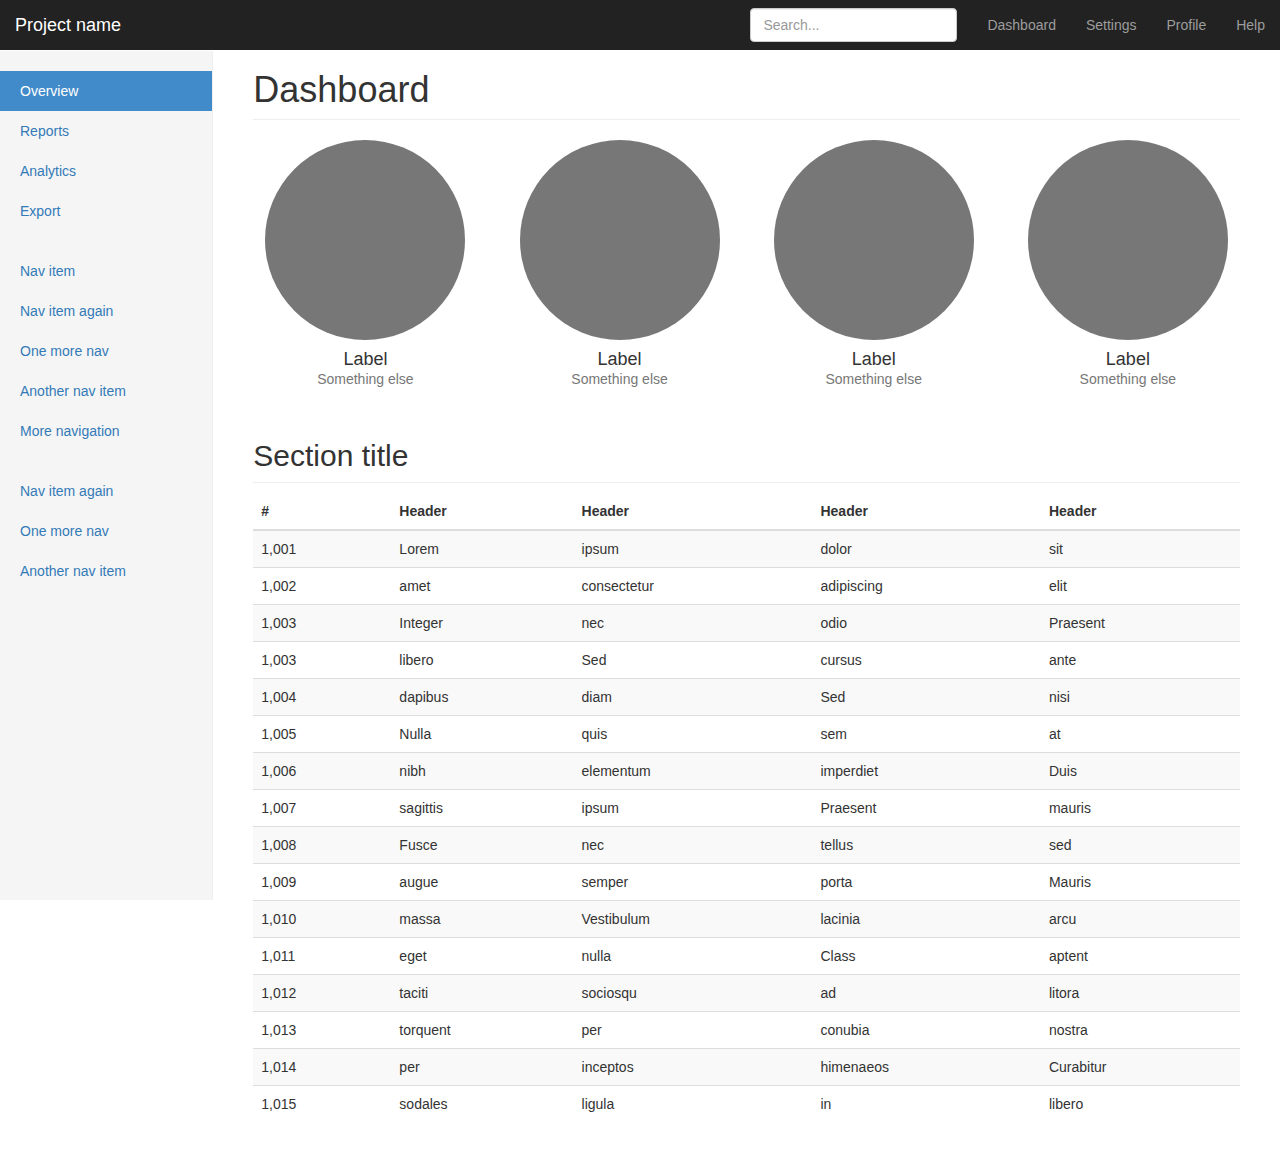
<file: bootstrap/docs/examples/dashboard/index.html>
<!DOCTYPE html>
<html lang="en">
  <head>
    <meta charset="utf-8">
    <meta http-equiv="X-UA-Compatible" content="IE=edge">
    <meta name="viewport" content="width=device-width, initial-scale=1">
    <!-- The above 3 meta tags *must* come first in the head; any other head content must come *after* these tags -->
    <meta name="description" content="">
    <meta name="author" content="">
    <link rel="icon" href="../../favicon.ico">

    <title>Dashboard Template for Bootstrap</title>

    <!-- Bootstrap core CSS -->
    <link href="../../dist/css/bootstrap.min.css" rel="stylesheet">

    <!-- IE10 viewport hack for Surface/desktop Windows 8 bug -->
    <link href="../../assets/css/ie10-viewport-bug-workaround.css" rel="stylesheet">

    <!-- Custom styles for this template -->
    <link href="dashboard.css" rel="stylesheet">

    <!-- Just for debugging purposes. Don't actually copy these 2 lines! -->
    <!--[if lt IE 9]><script src="../../assets/js/ie8-responsive-file-warning.js"></script><![endif]-->
    <script src="../../assets/js/ie-emulation-modes-warning.js"></script>

    <!-- HTML5 shim and Respond.js for IE8 support of HTML5 elements and media queries -->
    <!--[if lt IE 9]>
      <script src="https://oss.maxcdn.com/html5shiv/3.7.3/html5shiv.min.js"></script>
      <script src="https://oss.maxcdn.com/respond/1.4.2/respond.min.js"></script>
    <![endif]-->
  </head>

  <body>

    <nav class="navbar navbar-inverse navbar-fixed-top">
      <div class="container-fluid">
        <div class="navbar-header">
          <button type="button" class="navbar-toggle collapsed" data-toggle="collapse" data-target="#navbar" aria-expanded="false" aria-controls="navbar">
            <span class="sr-only">Toggle navigation</span>
            <span class="icon-bar"></span>
            <span class="icon-bar"></span>
            <span class="icon-bar"></span>
          </button>
          <a class="navbar-brand" href="#">Project name</a>
        </div>
        <div id="navbar" class="navbar-collapse collapse">
          <ul class="nav navbar-nav navbar-right">
            <li><a href="#">Dashboard</a></li>
            <li><a href="#">Settings</a></li>
            <li><a href="#">Profile</a></li>
            <li><a href="#">Help</a></li>
          </ul>
          <form class="navbar-form navbar-right">
            <input type="text" class="form-control" placeholder="Search...">
          </form>
        </div>
      </div>
    </nav>

    <div class="container-fluid">
      <div class="row">
        <div class="col-sm-3 col-md-2 sidebar">
          <ul class="nav nav-sidebar">
            <li class="active"><a href="#">Overview <span class="sr-only">(current)</span></a></li>
            <li><a href="#">Reports</a></li>
            <li><a href="#">Analytics</a></li>
            <li><a href="#">Export</a></li>
          </ul>
          <ul class="nav nav-sidebar">
            <li><a href="">Nav item</a></li>
            <li><a href="">Nav item again</a></li>
            <li><a href="">One more nav</a></li>
            <li><a href="">Another nav item</a></li>
            <li><a href="">More navigation</a></li>
          </ul>
          <ul class="nav nav-sidebar">
            <li><a href="">Nav item again</a></li>
            <li><a href="">One more nav</a></li>
            <li><a href="">Another nav item</a></li>
          </ul>
        </div>
        <div class="col-sm-9 col-sm-offset-3 col-md-10 col-md-offset-2 main">
          <h1 class="page-header">Dashboard</h1>

          <div class="row placeholders">
            <div class="col-xs-6 col-sm-3 placeholder">
              <img src="[data-uri]" width="200" height="200" class="img-responsive" alt="Generic placeholder thumbnail">
              <h4>Label</h4>
              <span class="text-muted">Something else</span>
            </div>
            <div class="col-xs-6 col-sm-3 placeholder">
              <img src="[data-uri]" width="200" height="200" class="img-responsive" alt="Generic placeholder thumbnail">
              <h4>Label</h4>
              <span class="text-muted">Something else</span>
            </div>
            <div class="col-xs-6 col-sm-3 placeholder">
              <img src="[data-uri]" width="200" height="200" class="img-responsive" alt="Generic placeholder thumbnail">
              <h4>Label</h4>
              <span class="text-muted">Something else</span>
            </div>
            <div class="col-xs-6 col-sm-3 placeholder">
              <img src="[data-uri]" width="200" height="200" class="img-responsive" alt="Generic placeholder thumbnail">
              <h4>Label</h4>
              <span class="text-muted">Something else</span>
            </div>
          </div>

          <h2 class="sub-header">Section title</h2>
          <div class="table-responsive">
            <table class="table table-striped">
              <thead>
                <tr>
                  <th>#</th>
                  <th>Header</th>
                  <th>Header</th>
                  <th>Header</th>
                  <th>Header</th>
                </tr>
              </thead>
              <tbody>
                <tr>
                  <td>1,001</td>
                  <td>Lorem</td>
                  <td>ipsum</td>
                  <td>dolor</td>
                  <td>sit</td>
                </tr>
                <tr>
                  <td>1,002</td>
                  <td>amet</td>
                  <td>consectetur</td>
                  <td>adipiscing</td>
                  <td>elit</td>
                </tr>
                <tr>
                  <td>1,003</td>
                  <td>Integer</td>
                  <td>nec</td>
                  <td>odio</td>
                  <td>Praesent</td>
                </tr>
                <tr>
                  <td>1,003</td>
                  <td>libero</td>
                  <td>Sed</td>
                  <td>cursus</td>
                  <td>ante</td>
                </tr>
                <tr>
                  <td>1,004</td>
                  <td>dapibus</td>
                  <td>diam</td>
                  <td>Sed</td>
                  <td>nisi</td>
                </tr>
                <tr>
                  <td>1,005</td>
                  <td>Nulla</td>
                  <td>quis</td>
                  <td>sem</td>
                  <td>at</td>
                </tr>
                <tr>
                  <td>1,006</td>
                  <td>nibh</td>
                  <td>elementum</td>
                  <td>imperdiet</td>
                  <td>Duis</td>
                </tr>
                <tr>
                  <td>1,007</td>
                  <td>sagittis</td>
                  <td>ipsum</td>
                  <td>Praesent</td>
                  <td>mauris</td>
                </tr>
                <tr>
                  <td>1,008</td>
                  <td>Fusce</td>
                  <td>nec</td>
                  <td>tellus</td>
                  <td>sed</td>
                </tr>
                <tr>
                  <td>1,009</td>
                  <td>augue</td>
                  <td>semper</td>
                  <td>porta</td>
                  <td>Mauris</td>
                </tr>
                <tr>
                  <td>1,010</td>
                  <td>massa</td>
                  <td>Vestibulum</td>
                  <td>lacinia</td>
                  <td>arcu</td>
                </tr>
                <tr>
                  <td>1,011</td>
                  <td>eget</td>
                  <td>nulla</td>
                  <td>Class</td>
                  <td>aptent</td>
                </tr>
                <tr>
                  <td>1,012</td>
                  <td>taciti</td>
                  <td>sociosqu</td>
                  <td>ad</td>
                  <td>litora</td>
                </tr>
                <tr>
                  <td>1,013</td>
                  <td>torquent</td>
                  <td>per</td>
                  <td>conubia</td>
                  <td>nostra</td>
                </tr>
                <tr>
                  <td>1,014</td>
                  <td>per</td>
                  <td>inceptos</td>
                  <td>himenaeos</td>
                  <td>Curabitur</td>
                </tr>
                <tr>
                  <td>1,015</td>
                  <td>sodales</td>
                  <td>ligula</td>
                  <td>in</td>
                  <td>libero</td>
                </tr>
              </tbody>
            </table>
          </div>
        </div>
      </div>
    </div>

    <!-- Bootstrap core JavaScript
    ================================================== -->
    <!-- Placed at the end of the document so the pages load faster -->
    <script src="https://ajax.googleapis.com/ajax/libs/jquery/1.12.4/jquery.min.js"></script>
    <script>window.jQuery || document.write('<script src="../../assets/js/vendor/jquery.min.js"><\/script>')</script>
    <script src="../../dist/js/bootstrap.min.js"></script>
    <!-- Just to make our placeholder images work. Don't actually copy the next line! -->
    <script src="../../assets/js/vendor/holder.min.js"></script>
    <!-- IE10 viewport hack for Surface/desktop Windows 8 bug -->
    <script src="../../assets/js/ie10-viewport-bug-workaround.js"></script>
  </body>
</html>
</file>
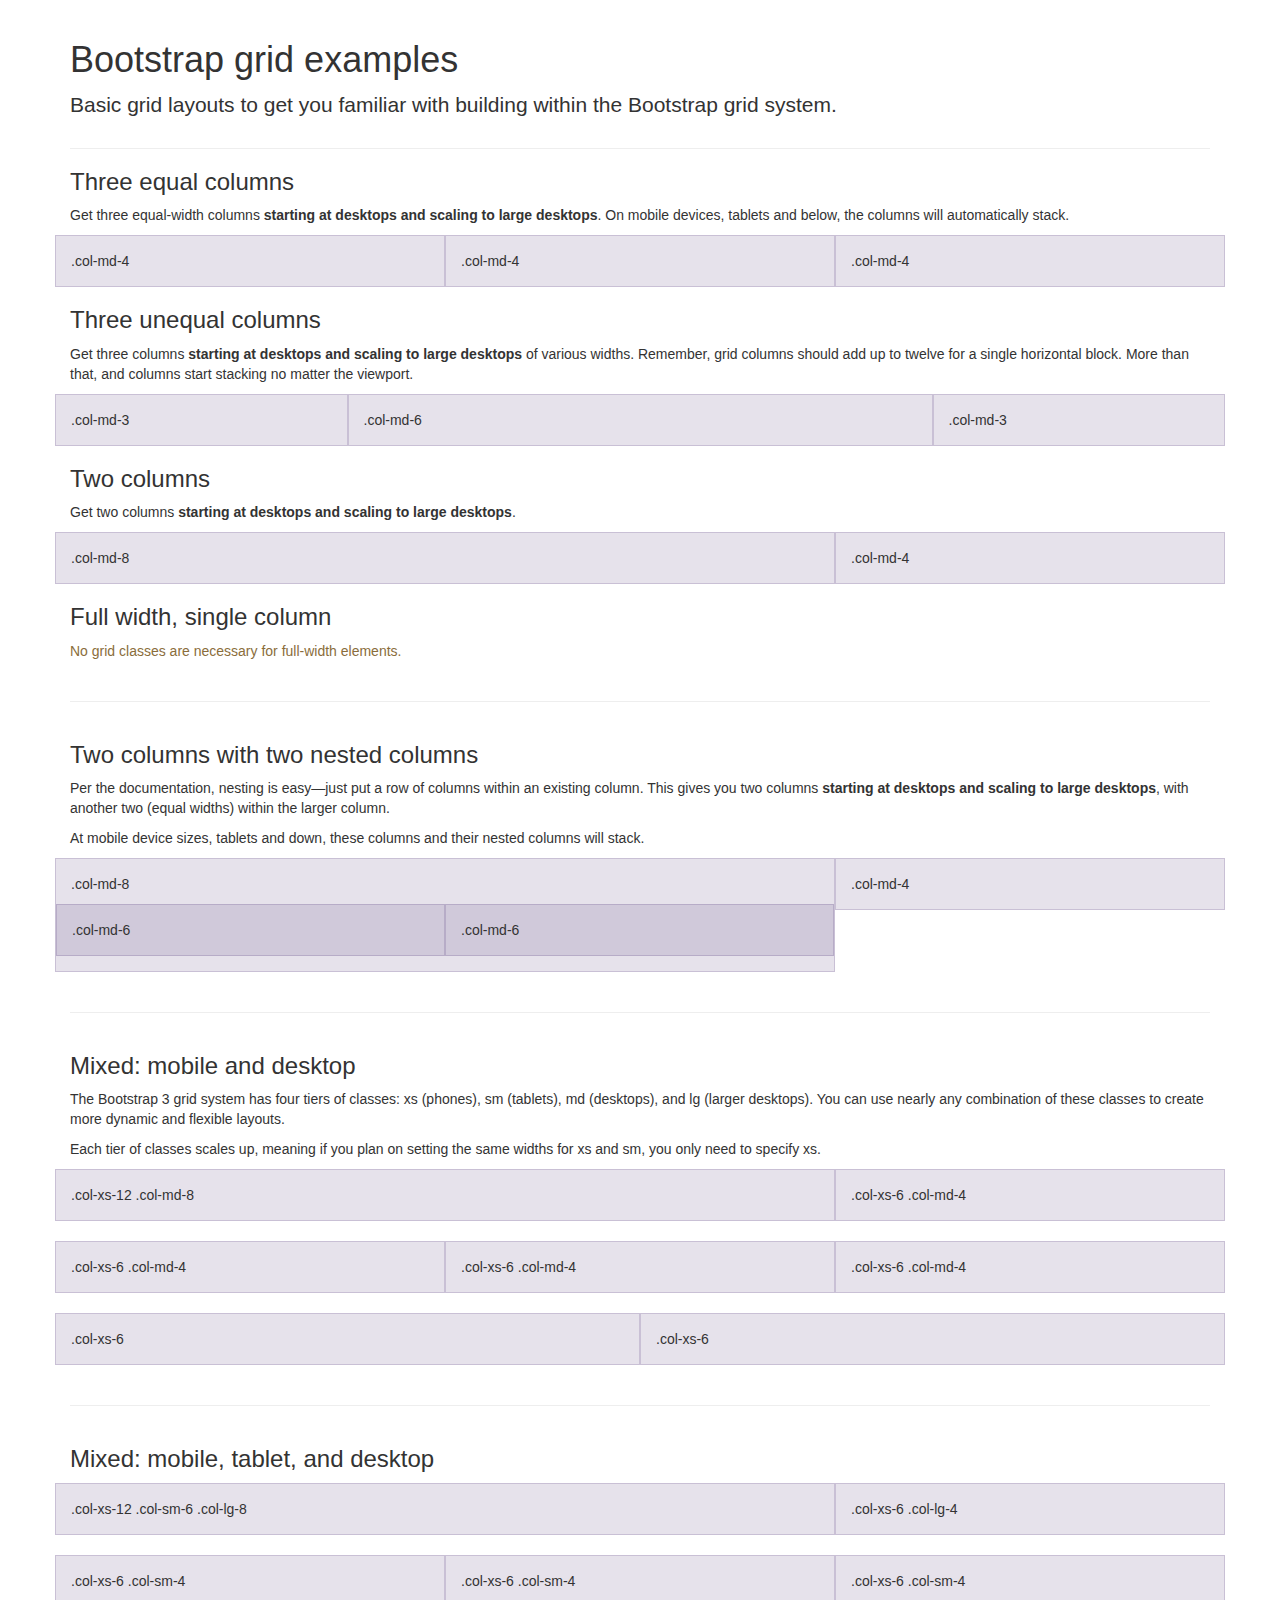
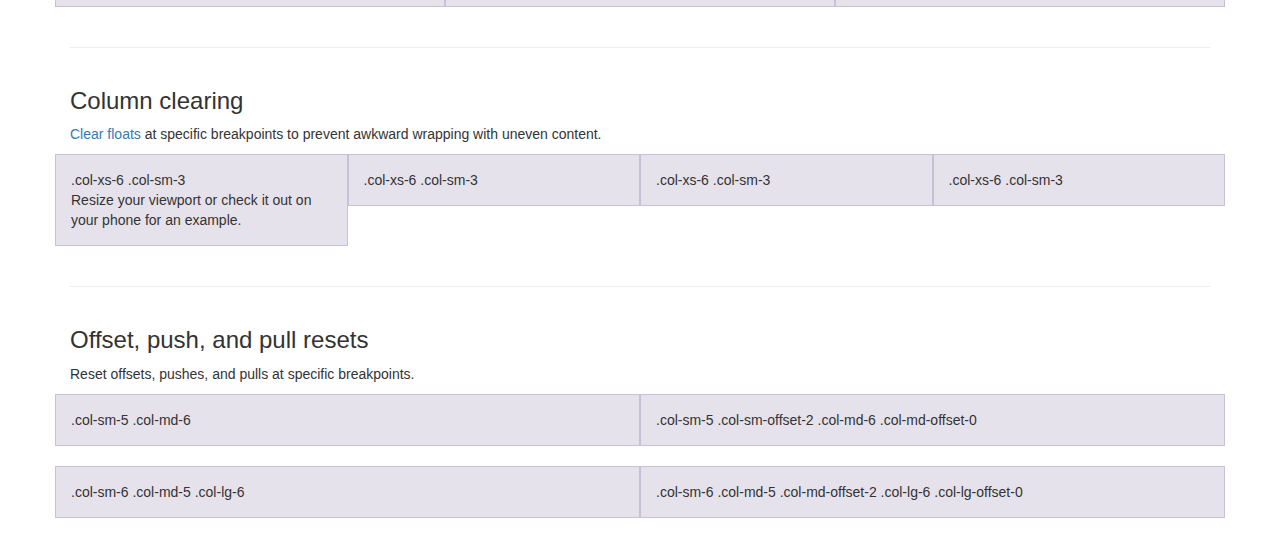
<file: bootstrap/docs/examples/grid/index.html>
<!DOCTYPE html>
<html lang="en">
  <head>
    <meta charset="utf-8">
    <meta http-equiv="X-UA-Compatible" content="IE=edge">
    <meta name="viewport" content="width=device-width, initial-scale=1">
    <!-- The above 3 meta tags *must* come first in the head; any other head content must come *after* these tags -->
    <meta name="description" content="">
    <meta name="author" content="">
    <link rel="icon" href="../../favicon.ico">

    <title>Grid Template for Bootstrap</title>

    <!-- Bootstrap core CSS -->
    <link href="../../dist/css/bootstrap.min.css" rel="stylesheet">

    <!-- IE10 viewport hack for Surface/desktop Windows 8 bug -->
    <link href="../../assets/css/ie10-viewport-bug-workaround.css" rel="stylesheet">

    <!-- Custom styles for this template -->
    <link href="grid.css" rel="stylesheet">

    <!-- Just for debugging purposes. Don't actually copy these 2 lines! -->
    <!--[if lt IE 9]><script src="../../assets/js/ie8-responsive-file-warning.js"></script><![endif]-->
    <script src="../../assets/js/ie-emulation-modes-warning.js"></script>

    <!-- HTML5 shim and Respond.js for IE8 support of HTML5 elements and media queries -->
    <!--[if lt IE 9]>
      <script src="https://oss.maxcdn.com/html5shiv/3.7.3/html5shiv.min.js"></script>
      <script src="https://oss.maxcdn.com/respond/1.4.2/respond.min.js"></script>
    <![endif]-->
  </head>

  <body>
    <div class="container">

      <div class="page-header">
        <h1>Bootstrap grid examples</h1>
        <p class="lead">Basic grid layouts to get you familiar with building within the Bootstrap grid system.</p>
      </div>

      <h3>Three equal columns</h3>
      <p>Get three equal-width columns <strong>starting at desktops and scaling to large desktops</strong>. On mobile devices, tablets and below, the columns will automatically stack.</p>
      <div class="row">
        <div class="col-md-4">.col-md-4</div>
        <div class="col-md-4">.col-md-4</div>
        <div class="col-md-4">.col-md-4</div>
      </div>

      <h3>Three unequal columns</h3>
      <p>Get three columns <strong>starting at desktops and scaling to large desktops</strong> of various widths. Remember, grid columns should add up to twelve for a single horizontal block. More than that, and columns start stacking no matter the viewport.</p>
      <div class="row">
        <div class="col-md-3">.col-md-3</div>
        <div class="col-md-6">.col-md-6</div>
        <div class="col-md-3">.col-md-3</div>
      </div>

      <h3>Two columns</h3>
      <p>Get two columns <strong>starting at desktops and scaling to large desktops</strong>.</p>
      <div class="row">
        <div class="col-md-8">.col-md-8</div>
        <div class="col-md-4">.col-md-4</div>
      </div>

      <h3>Full width, single column</h3>
      <p class="text-warning">No grid classes are necessary for full-width elements.</p>

      <hr>

      <h3>Two columns with two nested columns</h3>
      <p>Per the documentation, nesting is easy—just put a row of columns within an existing column. This gives you two columns <strong>starting at desktops and scaling to large desktops</strong>, with another two (equal widths) within the larger column.</p>
      <p>At mobile device sizes, tablets and down, these columns and their nested columns will stack.</p>
      <div class="row">
        <div class="col-md-8">
          .col-md-8
          <div class="row">
            <div class="col-md-6">.col-md-6</div>
            <div class="col-md-6">.col-md-6</div>
          </div>
        </div>
        <div class="col-md-4">.col-md-4</div>
      </div>

      <hr>

      <h3>Mixed: mobile and desktop</h3>
      <p>The Bootstrap 3 grid system has four tiers of classes: xs (phones), sm (tablets), md (desktops), and lg (larger desktops). You can use nearly any combination of these classes to create more dynamic and flexible layouts.</p>
      <p>Each tier of classes scales up, meaning if you plan on setting the same widths for xs and sm, you only need to specify xs.</p>
      <div class="row">
        <div class="col-xs-12 col-md-8">.col-xs-12 .col-md-8</div>
        <div class="col-xs-6 col-md-4">.col-xs-6 .col-md-4</div>
      </div>
      <div class="row">
        <div class="col-xs-6 col-md-4">.col-xs-6 .col-md-4</div>
        <div class="col-xs-6 col-md-4">.col-xs-6 .col-md-4</div>
        <div class="col-xs-6 col-md-4">.col-xs-6 .col-md-4</div>
      </div>
      <div class="row">
        <div class="col-xs-6">.col-xs-6</div>
        <div class="col-xs-6">.col-xs-6</div>
      </div>

      <hr>

      <h3>Mixed: mobile, tablet, and desktop</h3>
      <p></p>
      <div class="row">
        <div class="col-xs-12 col-sm-6 col-lg-8">.col-xs-12 .col-sm-6 .col-lg-8</div>
        <div class="col-xs-6 col-lg-4">.col-xs-6 .col-lg-4</div>
      </div>
      <div class="row">
        <div class="col-xs-6 col-sm-4">.col-xs-6 .col-sm-4</div>
        <div class="col-xs-6 col-sm-4">.col-xs-6 .col-sm-4</div>
        <div class="col-xs-6 col-sm-4">.col-xs-6 .col-sm-4</div>
      </div>

      <hr>

      <h3>Column clearing</h3>
      <p><a href="http://getbootstrap.com/css/#grid-responsive-resets">Clear floats</a> at specific breakpoints to prevent awkward wrapping with uneven content.</p>
      <div class="row">
        <div class="col-xs-6 col-sm-3">
          .col-xs-6 .col-sm-3
          <br>
          Resize your viewport or check it out on your phone for an example.
        </div>
        <div class="col-xs-6 col-sm-3">.col-xs-6 .col-sm-3</div>

        <!-- Add the extra clearfix for only the required viewport -->
        <div class="clearfix visible-xs"></div>

        <div class="col-xs-6 col-sm-3">.col-xs-6 .col-sm-3</div>
        <div class="col-xs-6 col-sm-3">.col-xs-6 .col-sm-3</div>
      </div>

      <hr>

      <h3>Offset, push, and pull resets</h3>
      <p>Reset offsets, pushes, and pulls at specific breakpoints.</p>
      <div class="row">
        <div class="col-sm-5 col-md-6">.col-sm-5 .col-md-6</div>
        <div class="col-sm-5 col-sm-offset-2 col-md-6 col-md-offset-0">.col-sm-5 .col-sm-offset-2 .col-md-6 .col-md-offset-0</div>
      </div>
      <div class="row">
        <div class="col-sm-6 col-md-5 col-lg-6">.col-sm-6 .col-md-5 .col-lg-6</div>
        <div class="col-sm-6 col-md-5 col-md-offset-2 col-lg-6 col-lg-offset-0">.col-sm-6 .col-md-5 .col-md-offset-2 .col-lg-6 .col-lg-offset-0</div>
      </div>


    </div> <!-- /container -->


    <!-- IE10 viewport hack for Surface/desktop Windows 8 bug -->
    <script src="../../assets/js/ie10-viewport-bug-workaround.js"></script>
  </body>
</html>
</file>
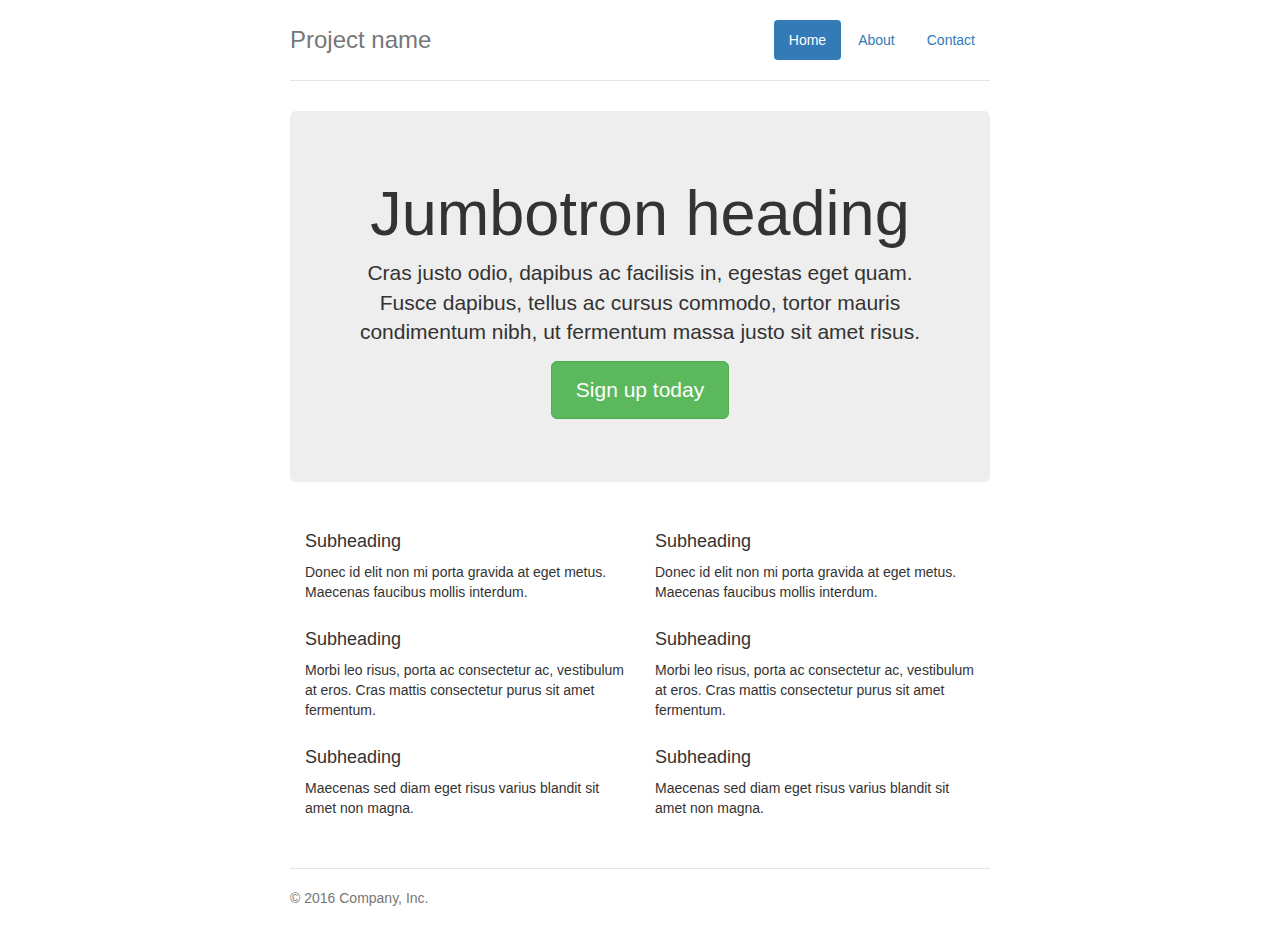
<file: bootstrap/docs/examples/jumbotron-narrow/index.html>
<!DOCTYPE html>
<html lang="en">
  <head>
    <meta charset="utf-8">
    <meta http-equiv="X-UA-Compatible" content="IE=edge">
    <meta name="viewport" content="width=device-width, initial-scale=1">
    <!-- The above 3 meta tags *must* come first in the head; any other head content must come *after* these tags -->
    <meta name="description" content="">
    <meta name="author" content="">
    <link rel="icon" href="../../favicon.ico">

    <title>Narrow Jumbotron Template for Bootstrap</title>

    <!-- Bootstrap core CSS -->
    <link href="../../dist/css/bootstrap.min.css" rel="stylesheet">

    <!-- IE10 viewport hack for Surface/desktop Windows 8 bug -->
    <link href="../../assets/css/ie10-viewport-bug-workaround.css" rel="stylesheet">

    <!-- Custom styles for this template -->
    <link href="jumbotron-narrow.css" rel="stylesheet">

    <!-- Just for debugging purposes. Don't actually copy these 2 lines! -->
    <!--[if lt IE 9]><script src="../../assets/js/ie8-responsive-file-warning.js"></script><![endif]-->
    <script src="../../assets/js/ie-emulation-modes-warning.js"></script>

    <!-- HTML5 shim and Respond.js for IE8 support of HTML5 elements and media queries -->
    <!--[if lt IE 9]>
      <script src="https://oss.maxcdn.com/html5shiv/3.7.3/html5shiv.min.js"></script>
      <script src="https://oss.maxcdn.com/respond/1.4.2/respond.min.js"></script>
    <![endif]-->
  </head>

  <body>

    <div class="container">
      <div class="header clearfix">
        <nav>
          <ul class="nav nav-pills pull-right">
            <li role="presentation" class="active"><a href="#">Home</a></li>
            <li role="presentation"><a href="#">About</a></li>
            <li role="presentation"><a href="#">Contact</a></li>
          </ul>
        </nav>
        <h3 class="text-muted">Project name</h3>
      </div>

      <div class="jumbotron">
        <h1>Jumbotron heading</h1>
        <p class="lead">Cras justo odio, dapibus ac facilisis in, egestas eget quam. Fusce dapibus, tellus ac cursus commodo, tortor mauris condimentum nibh, ut fermentum massa justo sit amet risus.</p>
        <p><a class="btn btn-lg btn-success" href="#" role="button">Sign up today</a></p>
      </div>

      <div class="row marketing">
        <div class="col-lg-6">
          <h4>Subheading</h4>
          <p>Donec id elit non mi porta gravida at eget metus. Maecenas faucibus mollis interdum.</p>

          <h4>Subheading</h4>
          <p>Morbi leo risus, porta ac consectetur ac, vestibulum at eros. Cras mattis consectetur purus sit amet fermentum.</p>

          <h4>Subheading</h4>
          <p>Maecenas sed diam eget risus varius blandit sit amet non magna.</p>
        </div>

        <div class="col-lg-6">
          <h4>Subheading</h4>
          <p>Donec id elit non mi porta gravida at eget metus. Maecenas faucibus mollis interdum.</p>

          <h4>Subheading</h4>
          <p>Morbi leo risus, porta ac consectetur ac, vestibulum at eros. Cras mattis consectetur purus sit amet fermentum.</p>

          <h4>Subheading</h4>
          <p>Maecenas sed diam eget risus varius blandit sit amet non magna.</p>
        </div>
      </div>

      <footer class="footer">
        <p>&copy; 2016 Company, Inc.</p>
      </footer>

    </div> <!-- /container -->


    <!-- IE10 viewport hack for Surface/desktop Windows 8 bug -->
    <script src="../../assets/js/ie10-viewport-bug-workaround.js"></script>
  </body>
</html>
</file>
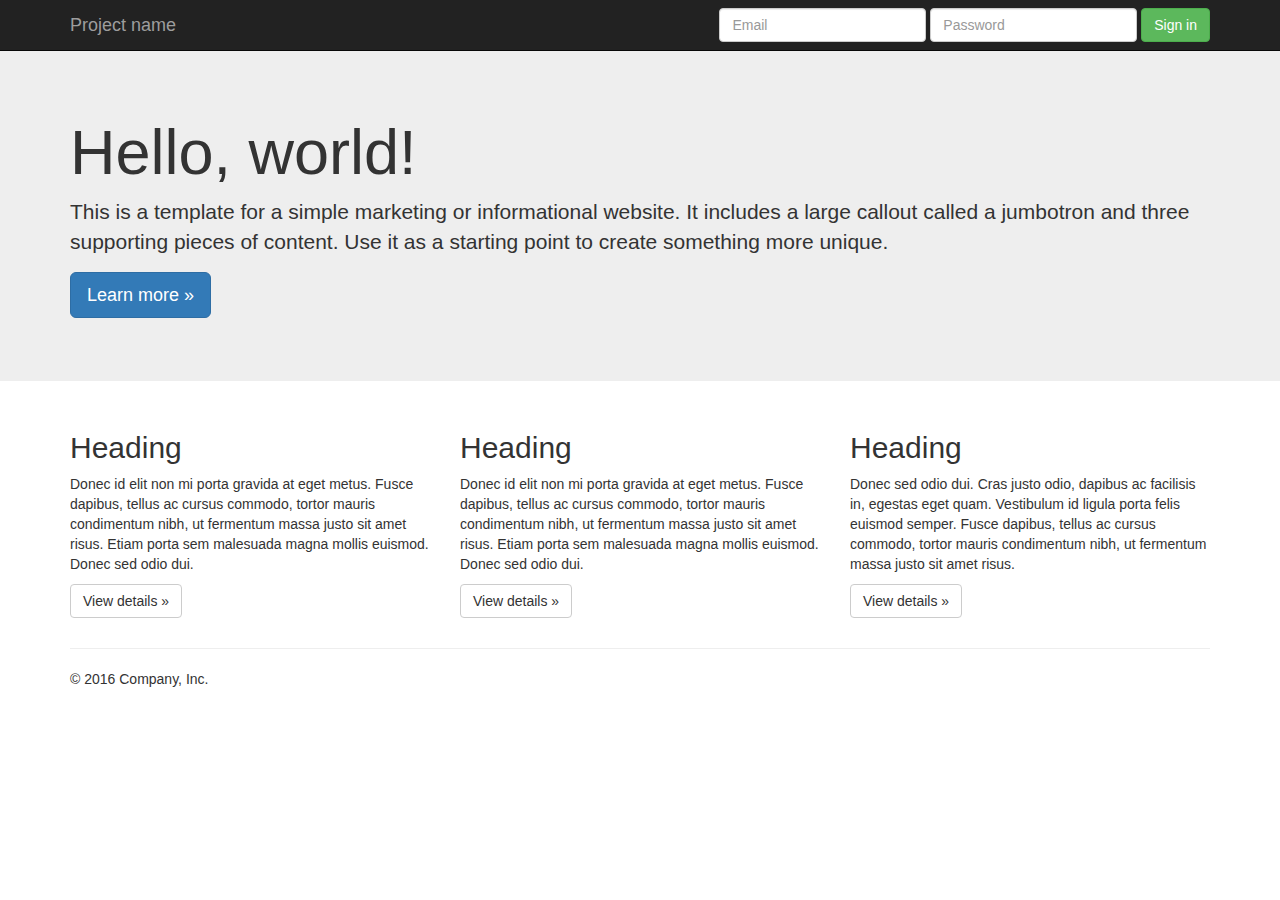
<file: bootstrap/docs/examples/jumbotron/index.html>
<!DOCTYPE html>
<html lang="en">
  <head>
    <meta charset="utf-8">
    <meta http-equiv="X-UA-Compatible" content="IE=edge">
    <meta name="viewport" content="width=device-width, initial-scale=1">
    <!-- The above 3 meta tags *must* come first in the head; any other head content must come *after* these tags -->
    <meta name="description" content="">
    <meta name="author" content="">
    <link rel="icon" href="../../favicon.ico">

    <title>Jumbotron Template for Bootstrap</title>

    <!-- Bootstrap core CSS -->
    <link href="../../dist/css/bootstrap.min.css" rel="stylesheet">

    <!-- IE10 viewport hack for Surface/desktop Windows 8 bug -->
    <link href="../../assets/css/ie10-viewport-bug-workaround.css" rel="stylesheet">

    <!-- Custom styles for this template -->
    <link href="jumbotron.css" rel="stylesheet">

    <!-- Just for debugging purposes. Don't actually copy these 2 lines! -->
    <!--[if lt IE 9]><script src="../../assets/js/ie8-responsive-file-warning.js"></script><![endif]-->
    <script src="../../assets/js/ie-emulation-modes-warning.js"></script>

    <!-- HTML5 shim and Respond.js for IE8 support of HTML5 elements and media queries -->
    <!--[if lt IE 9]>
      <script src="https://oss.maxcdn.com/html5shiv/3.7.3/html5shiv.min.js"></script>
      <script src="https://oss.maxcdn.com/respond/1.4.2/respond.min.js"></script>
    <![endif]-->
  </head>

  <body>

    <nav class="navbar navbar-inverse navbar-fixed-top">
      <div class="container">
        <div class="navbar-header">
          <button type="button" class="navbar-toggle collapsed" data-toggle="collapse" data-target="#navbar" aria-expanded="false" aria-controls="navbar">
            <span class="sr-only">Toggle navigation</span>
            <span class="icon-bar"></span>
            <span class="icon-bar"></span>
            <span class="icon-bar"></span>
          </button>
          <a class="navbar-brand" href="#">Project name</a>
        </div>
        <div id="navbar" class="navbar-collapse collapse">
          <form class="navbar-form navbar-right">
            <div class="form-group">
              <input type="text" placeholder="Email" class="form-control">
            </div>
            <div class="form-group">
              <input type="password" placeholder="Password" class="form-control">
            </div>
            <button type="submit" class="btn btn-success">Sign in</button>
          </form>
        </div><!--/.navbar-collapse -->
      </div>
    </nav>

    <!-- Main jumbotron for a primary marketing message or call to action -->
    <div class="jumbotron">
      <div class="container">
        <h1>Hello, world!</h1>
        <p>This is a template for a simple marketing or informational website. It includes a large callout called a jumbotron and three supporting pieces of content. Use it as a starting point to create something more unique.</p>
        <p><a class="btn btn-primary btn-lg" href="#" role="button">Learn more &raquo;</a></p>
      </div>
    </div>

    <div class="container">
      <!-- Example row of columns -->
      <div class="row">
        <div class="col-md-4">
          <h2>Heading</h2>
          <p>Donec id elit non mi porta gravida at eget metus. Fusce dapibus, tellus ac cursus commodo, tortor mauris condimentum nibh, ut fermentum massa justo sit amet risus. Etiam porta sem malesuada magna mollis euismod. Donec sed odio dui. </p>
          <p><a class="btn btn-default" href="#" role="button">View details &raquo;</a></p>
        </div>
        <div class="col-md-4">
          <h2>Heading</h2>
          <p>Donec id elit non mi porta gravida at eget metus. Fusce dapibus, tellus ac cursus commodo, tortor mauris condimentum nibh, ut fermentum massa justo sit amet risus. Etiam porta sem malesuada magna mollis euismod. Donec sed odio dui. </p>
          <p><a class="btn btn-default" href="#" role="button">View details &raquo;</a></p>
       </div>
        <div class="col-md-4">
          <h2>Heading</h2>
          <p>Donec sed odio dui. Cras justo odio, dapibus ac facilisis in, egestas eget quam. Vestibulum id ligula porta felis euismod semper. Fusce dapibus, tellus ac cursus commodo, tortor mauris condimentum nibh, ut fermentum massa justo sit amet risus.</p>
          <p><a class="btn btn-default" href="#" role="button">View details &raquo;</a></p>
        </div>
      </div>

      <hr>

      <footer>
        <p>&copy; 2016 Company, Inc.</p>
      </footer>
    </div> <!-- /container -->


    <!-- Bootstrap core JavaScript
    ================================================== -->
    <!-- Placed at the end of the document so the pages load faster -->
    <script src="https://ajax.googleapis.com/ajax/libs/jquery/1.12.4/jquery.min.js"></script>
    <script>window.jQuery || document.write('<script src="../../assets/js/vendor/jquery.min.js"><\/script>')</script>
    <script src="../../dist/js/bootstrap.min.js"></script>
    <!-- IE10 viewport hack for Surface/desktop Windows 8 bug -->
    <script src="../../assets/js/ie10-viewport-bug-workaround.js"></script>
  </body>
</html>
</file>
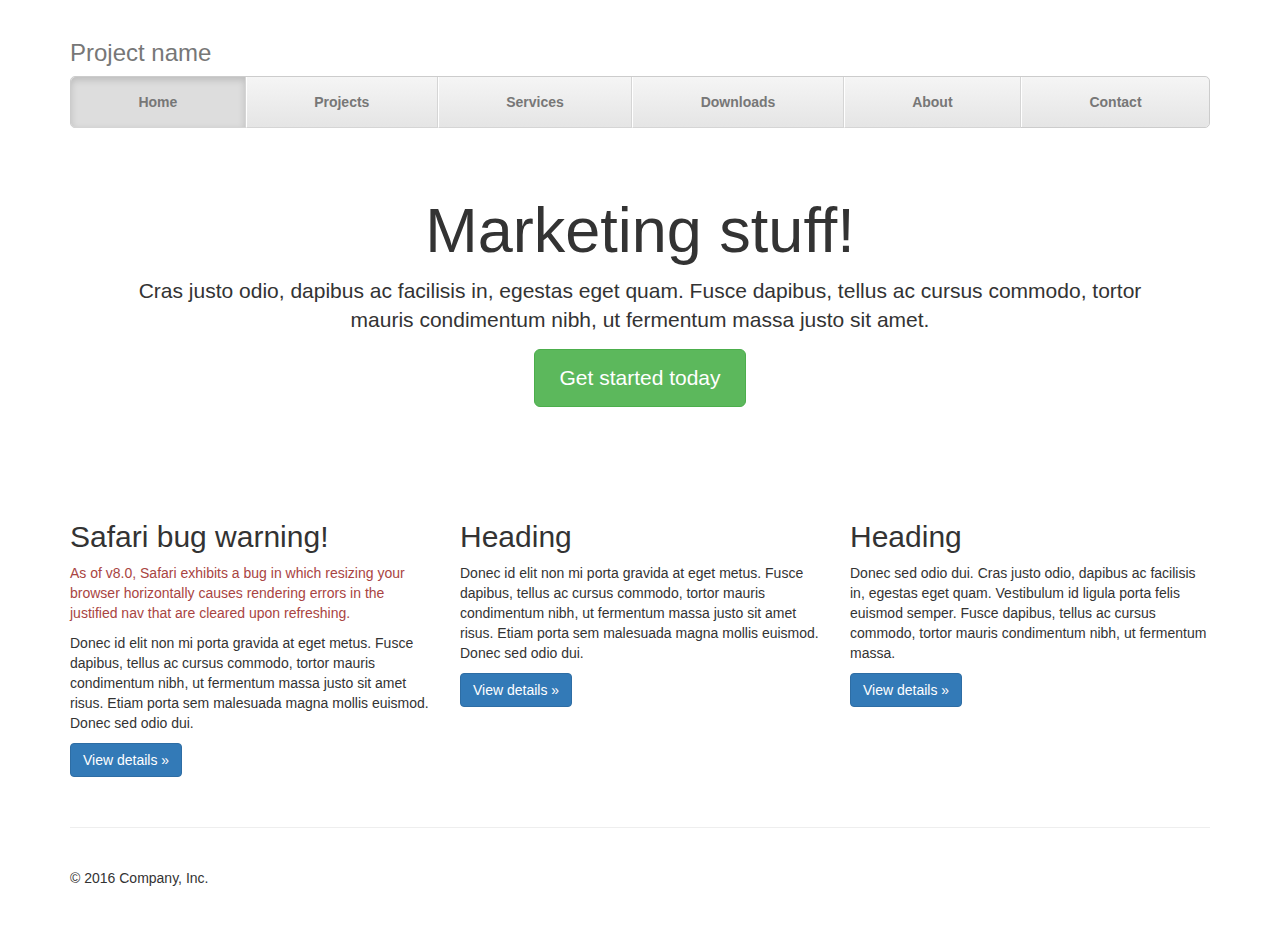
<file: bootstrap/docs/examples/justified-nav/index.html>
<!DOCTYPE html>
<html lang="en">
  <head>
    <meta charset="utf-8">
    <meta http-equiv="X-UA-Compatible" content="IE=edge">
    <meta name="viewport" content="width=device-width, initial-scale=1">
    <!-- The above 3 meta tags *must* come first in the head; any other head content must come *after* these tags -->
    <meta name="description" content="">
    <meta name="author" content="">
    <link rel="icon" href="../../favicon.ico">

    <title>Justified Nav Template for Bootstrap</title>

    <!-- Bootstrap core CSS -->
    <link href="../../dist/css/bootstrap.min.css" rel="stylesheet">

    <!-- IE10 viewport hack for Surface/desktop Windows 8 bug -->
    <link href="../../assets/css/ie10-viewport-bug-workaround.css" rel="stylesheet">

    <!-- Custom styles for this template -->
    <link href="justified-nav.css" rel="stylesheet">

    <!-- Just for debugging purposes. Don't actually copy these 2 lines! -->
    <!--[if lt IE 9]><script src="../../assets/js/ie8-responsive-file-warning.js"></script><![endif]-->
    <script src="../../assets/js/ie-emulation-modes-warning.js"></script>

    <!-- HTML5 shim and Respond.js for IE8 support of HTML5 elements and media queries -->
    <!--[if lt IE 9]>
      <script src="https://oss.maxcdn.com/html5shiv/3.7.3/html5shiv.min.js"></script>
      <script src="https://oss.maxcdn.com/respond/1.4.2/respond.min.js"></script>
    <![endif]-->
  </head>

  <body>

    <div class="container">

      <!-- The justified navigation menu is meant for single line per list item.
           Multiple lines will require custom code not provided by Bootstrap. -->
      <div class="masthead">
        <h3 class="text-muted">Project name</h3>
        <nav>
          <ul class="nav nav-justified">
            <li class="active"><a href="#">Home</a></li>
            <li><a href="#">Projects</a></li>
            <li><a href="#">Services</a></li>
            <li><a href="#">Downloads</a></li>
            <li><a href="#">About</a></li>
            <li><a href="#">Contact</a></li>
          </ul>
        </nav>
      </div>

      <!-- Jumbotron -->
      <div class="jumbotron">
        <h1>Marketing stuff!</h1>
        <p class="lead">Cras justo odio, dapibus ac facilisis in, egestas eget quam. Fusce dapibus, tellus ac cursus commodo, tortor mauris condimentum nibh, ut fermentum massa justo sit amet.</p>
        <p><a class="btn btn-lg btn-success" href="#" role="button">Get started today</a></p>
      </div>

      <!-- Example row of columns -->
      <div class="row">
        <div class="col-lg-4">
          <h2>Safari bug warning!</h2>
          <p class="text-danger">As of v8.0, Safari exhibits a bug in which resizing your browser horizontally causes rendering errors in the justified nav that are cleared upon refreshing.</p>
          <p>Donec id elit non mi porta gravida at eget metus. Fusce dapibus, tellus ac cursus commodo, tortor mauris condimentum nibh, ut fermentum massa justo sit amet risus. Etiam porta sem malesuada magna mollis euismod. Donec sed odio dui. </p>
          <p><a class="btn btn-primary" href="#" role="button">View details &raquo;</a></p>
        </div>
        <div class="col-lg-4">
          <h2>Heading</h2>
          <p>Donec id elit non mi porta gravida at eget metus. Fusce dapibus, tellus ac cursus commodo, tortor mauris condimentum nibh, ut fermentum massa justo sit amet risus. Etiam porta sem malesuada magna mollis euismod. Donec sed odio dui. </p>
          <p><a class="btn btn-primary" href="#" role="button">View details &raquo;</a></p>
       </div>
        <div class="col-lg-4">
          <h2>Heading</h2>
          <p>Donec sed odio dui. Cras justo odio, dapibus ac facilisis in, egestas eget quam. Vestibulum id ligula porta felis euismod semper. Fusce dapibus, tellus ac cursus commodo, tortor mauris condimentum nibh, ut fermentum massa.</p>
          <p><a class="btn btn-primary" href="#" role="button">View details &raquo;</a></p>
        </div>
      </div>

      <!-- Site footer -->
      <footer class="footer">
        <p>&copy; 2016 Company, Inc.</p>
      </footer>

    </div> <!-- /container -->


    <!-- IE10 viewport hack for Surface/desktop Windows 8 bug -->
    <script src="../../assets/js/ie10-viewport-bug-workaround.js"></script>
  </body>
</html>
</file>
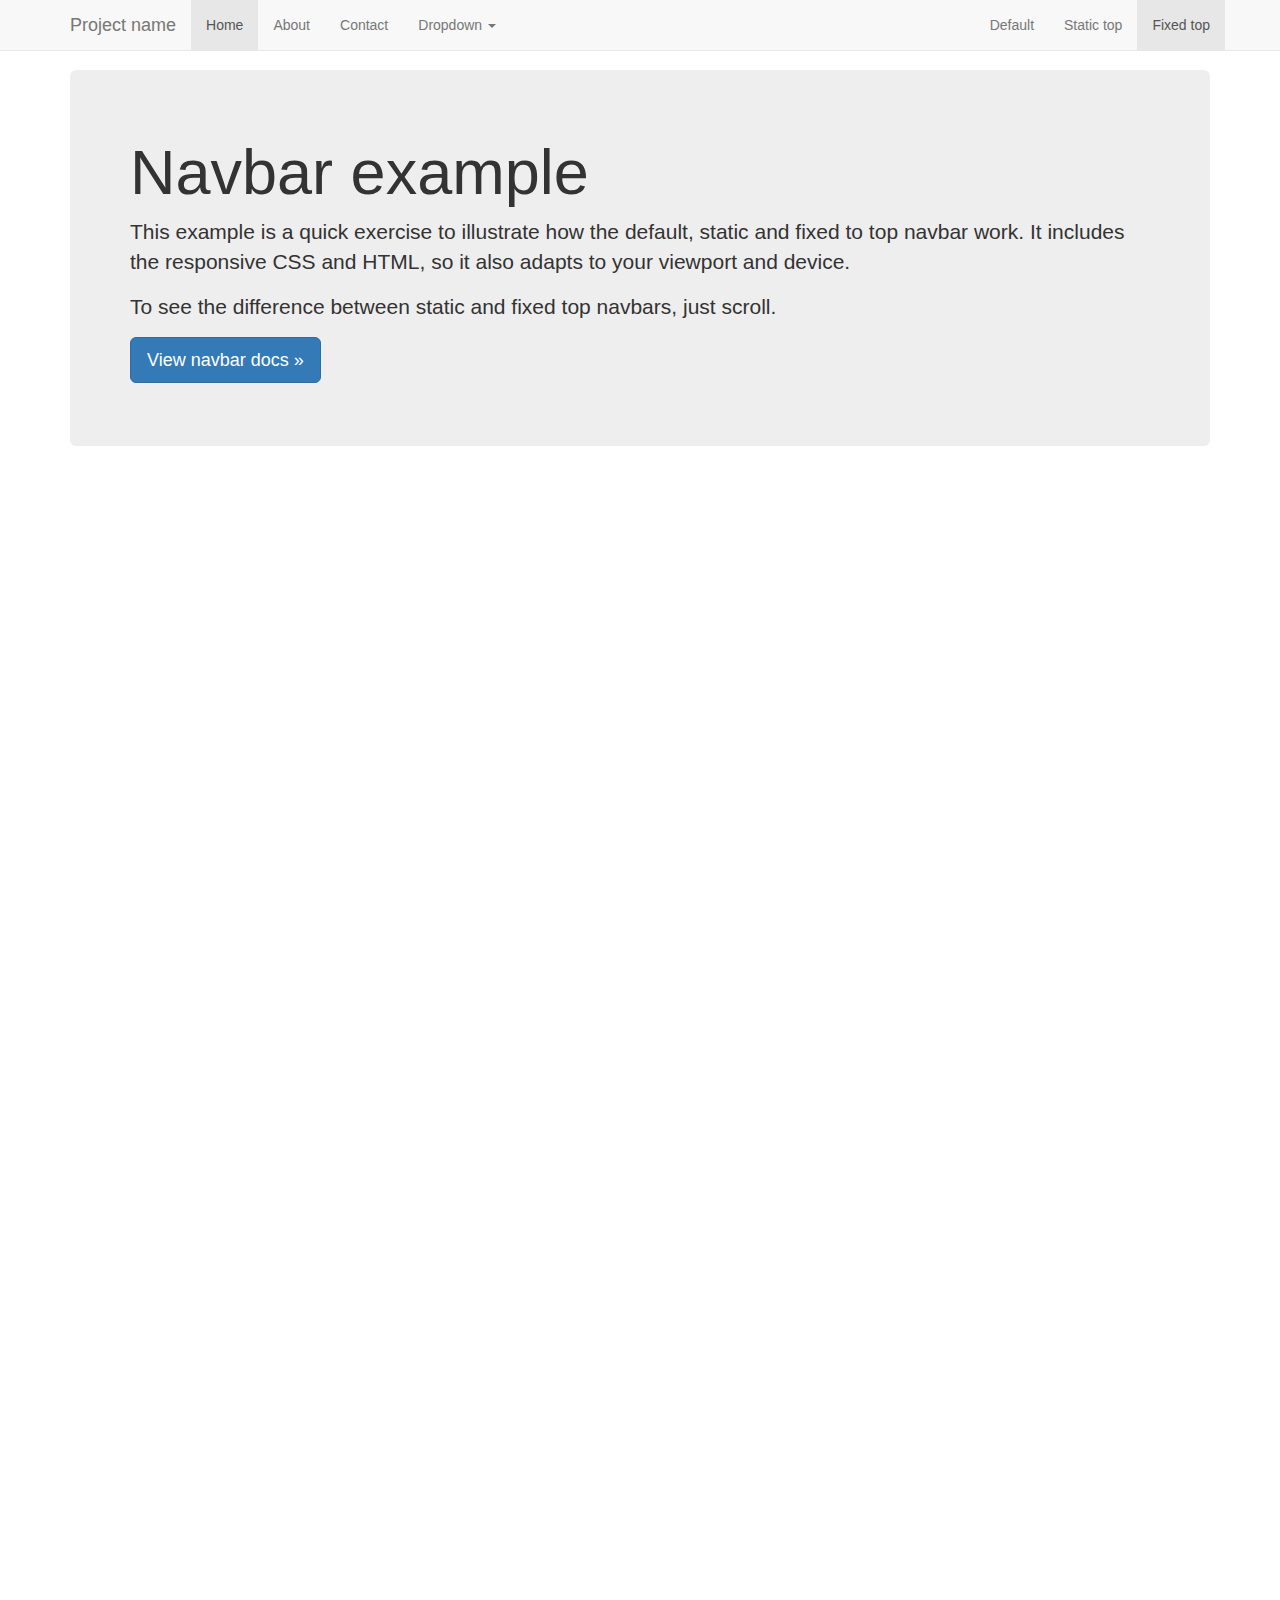
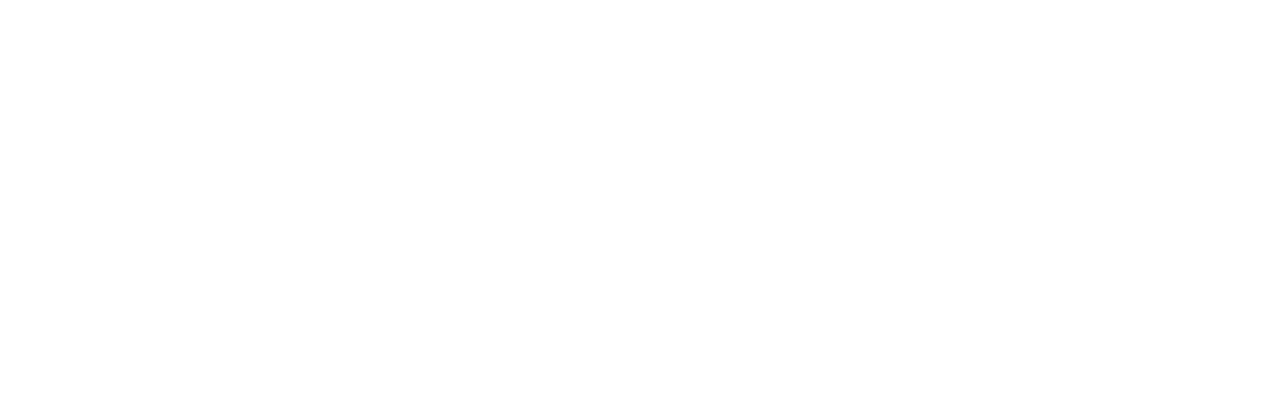
<file: bootstrap/docs/examples/navbar-fixed-top/index.html>
<!DOCTYPE html>
<html lang="en">
  <head>
    <meta charset="utf-8">
    <meta http-equiv="X-UA-Compatible" content="IE=edge">
    <meta name="viewport" content="width=device-width, initial-scale=1">
    <!-- The above 3 meta tags *must* come first in the head; any other head content must come *after* these tags -->
    <meta name="description" content="">
    <meta name="author" content="">
    <link rel="icon" href="../../favicon.ico">

    <title>Fixed Top Navbar Example for Bootstrap</title>

    <!-- Bootstrap core CSS -->
    <link href="../../dist/css/bootstrap.min.css" rel="stylesheet">

    <!-- IE10 viewport hack for Surface/desktop Windows 8 bug -->
    <link href="../../assets/css/ie10-viewport-bug-workaround.css" rel="stylesheet">

    <!-- Custom styles for this template -->
    <link href="navbar-fixed-top.css" rel="stylesheet">

    <!-- Just for debugging purposes. Don't actually copy these 2 lines! -->
    <!--[if lt IE 9]><script src="../../assets/js/ie8-responsive-file-warning.js"></script><![endif]-->
    <script src="../../assets/js/ie-emulation-modes-warning.js"></script>

    <!-- HTML5 shim and Respond.js for IE8 support of HTML5 elements and media queries -->
    <!--[if lt IE 9]>
      <script src="https://oss.maxcdn.com/html5shiv/3.7.3/html5shiv.min.js"></script>
      <script src="https://oss.maxcdn.com/respond/1.4.2/respond.min.js"></script>
    <![endif]-->
  </head>

  <body>

    <!-- Fixed navbar -->
    <nav class="navbar navbar-default navbar-fixed-top">
      <div class="container">
        <div class="navbar-header">
          <button type="button" class="navbar-toggle collapsed" data-toggle="collapse" data-target="#navbar" aria-expanded="false" aria-controls="navbar">
            <span class="sr-only">Toggle navigation</span>
            <span class="icon-bar"></span>
            <span class="icon-bar"></span>
            <span class="icon-bar"></span>
          </button>
          <a class="navbar-brand" href="#">Project name</a>
        </div>
        <div id="navbar" class="navbar-collapse collapse">
          <ul class="nav navbar-nav">
            <li class="active"><a href="#">Home</a></li>
            <li><a href="#about">About</a></li>
            <li><a href="#contact">Contact</a></li>
            <li class="dropdown">
              <a href="#" class="dropdown-toggle" data-toggle="dropdown" role="button" aria-haspopup="true" aria-expanded="false">Dropdown <span class="caret"></span></a>
              <ul class="dropdown-menu">
                <li><a href="#">Action</a></li>
                <li><a href="#">Another action</a></li>
                <li><a href="#">Something else here</a></li>
                <li role="separator" class="divider"></li>
                <li class="dropdown-header">Nav header</li>
                <li><a href="#">Separated link</a></li>
                <li><a href="#">One more separated link</a></li>
              </ul>
            </li>
          </ul>
          <ul class="nav navbar-nav navbar-right">
            <li><a href="../navbar/">Default</a></li>
            <li><a href="../navbar-static-top/">Static top</a></li>
            <li class="active"><a href="./">Fixed top <span class="sr-only">(current)</span></a></li>
          </ul>
        </div><!--/.nav-collapse -->
      </div>
    </nav>

    <div class="container">

      <!-- Main component for a primary marketing message or call to action -->
      <div class="jumbotron">
        <h1>Navbar example</h1>
        <p>This example is a quick exercise to illustrate how the default, static and fixed to top navbar work. It includes the responsive CSS and HTML, so it also adapts to your viewport and device.</p>
        <p>To see the difference between static and fixed top navbars, just scroll.</p>
        <p>
          <a class="btn btn-lg btn-primary" href="../../components/#navbar" role="button">View navbar docs &raquo;</a>
        </p>
      </div>

    </div> <!-- /container -->


    <!-- Bootstrap core JavaScript
    ================================================== -->
    <!-- Placed at the end of the document so the pages load faster -->
    <script src="https://ajax.googleapis.com/ajax/libs/jquery/1.12.4/jquery.min.js"></script>
    <script>window.jQuery || document.write('<script src="../../assets/js/vendor/jquery.min.js"><\/script>')</script>
    <script src="../../dist/js/bootstrap.min.js"></script>
    <!-- IE10 viewport hack for Surface/desktop Windows 8 bug -->
    <script src="../../assets/js/ie10-viewport-bug-workaround.js"></script>
  </body>
</html>
</file>
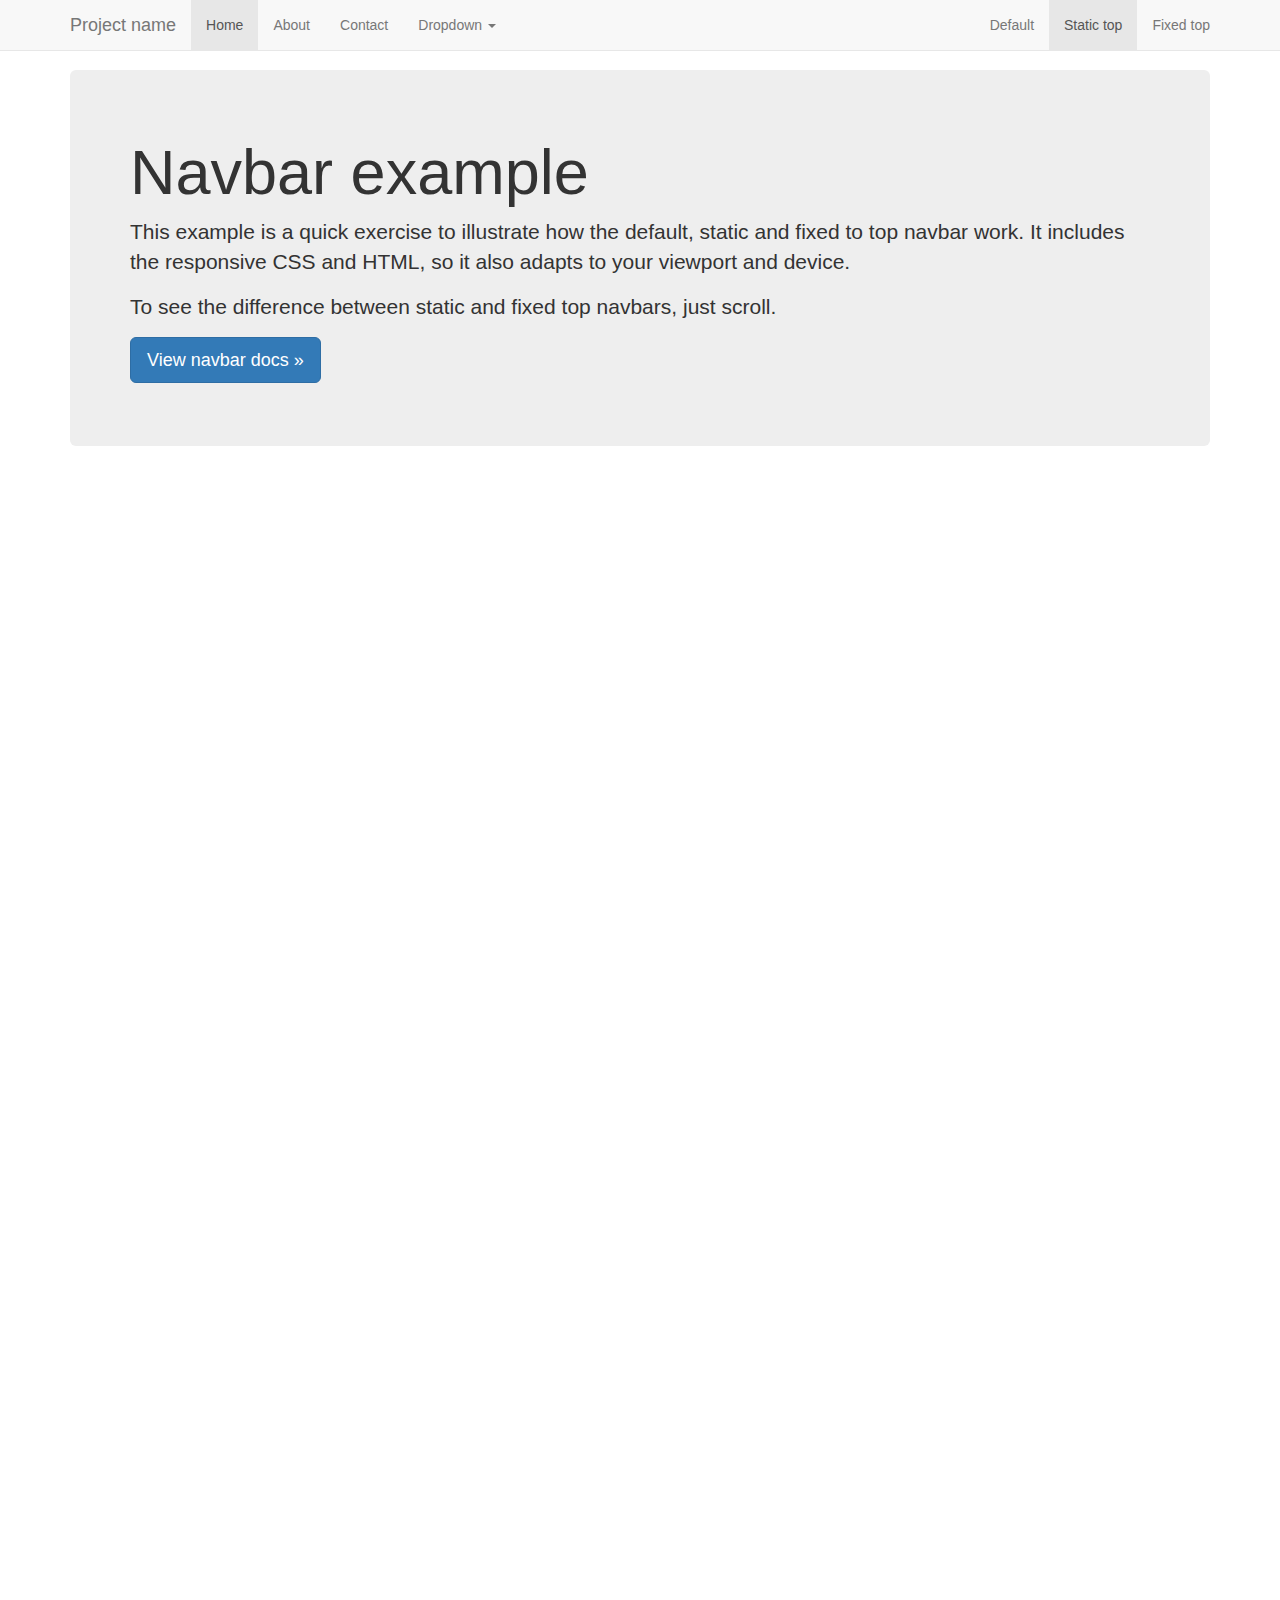
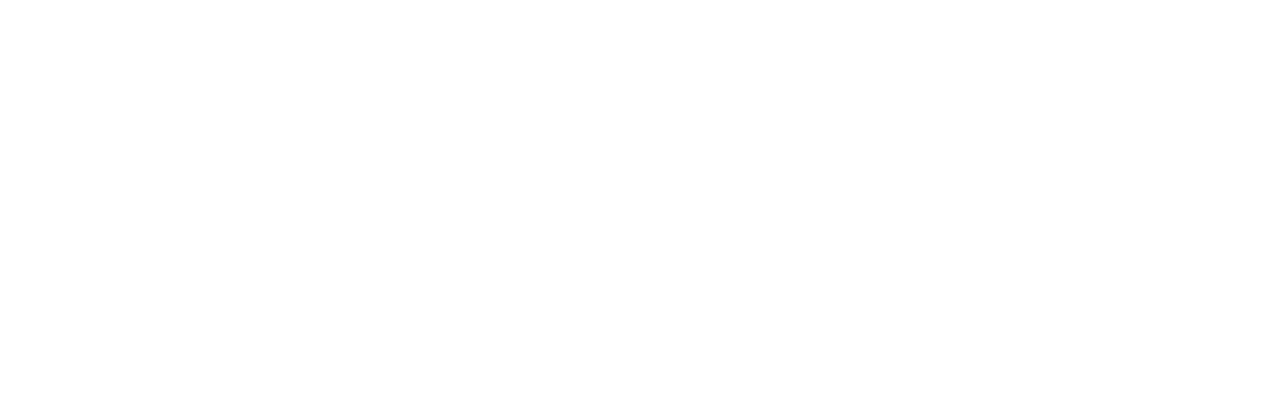
<file: bootstrap/docs/examples/navbar-static-top/index.html>
<!DOCTYPE html>
<html lang="en">
  <head>
    <meta charset="utf-8">
    <meta http-equiv="X-UA-Compatible" content="IE=edge">
    <meta name="viewport" content="width=device-width, initial-scale=1">
    <!-- The above 3 meta tags *must* come first in the head; any other head content must come *after* these tags -->
    <meta name="description" content="">
    <meta name="author" content="">
    <link rel="icon" href="../../favicon.ico">

    <title>Static Top Navbar Example for Bootstrap</title>

    <!-- Bootstrap core CSS -->
    <link href="../../dist/css/bootstrap.min.css" rel="stylesheet">

    <!-- IE10 viewport hack for Surface/desktop Windows 8 bug -->
    <link href="../../assets/css/ie10-viewport-bug-workaround.css" rel="stylesheet">

    <!-- Custom styles for this template -->
    <link href="navbar-static-top.css" rel="stylesheet">

    <!-- Just for debugging purposes. Don't actually copy these 2 lines! -->
    <!--[if lt IE 9]><script src="../../assets/js/ie8-responsive-file-warning.js"></script><![endif]-->
    <script src="../../assets/js/ie-emulation-modes-warning.js"></script>

    <!-- HTML5 shim and Respond.js for IE8 support of HTML5 elements and media queries -->
    <!--[if lt IE 9]>
      <script src="https://oss.maxcdn.com/html5shiv/3.7.3/html5shiv.min.js"></script>
      <script src="https://oss.maxcdn.com/respond/1.4.2/respond.min.js"></script>
    <![endif]-->
  </head>

  <body>

    <!-- Static navbar -->
    <nav class="navbar navbar-default navbar-static-top">
      <div class="container">
        <div class="navbar-header">
          <button type="button" class="navbar-toggle collapsed" data-toggle="collapse" data-target="#navbar" aria-expanded="false" aria-controls="navbar">
            <span class="sr-only">Toggle navigation</span>
            <span class="icon-bar"></span>
            <span class="icon-bar"></span>
            <span class="icon-bar"></span>
          </button>
          <a class="navbar-brand" href="#">Project name</a>
        </div>
        <div id="navbar" class="navbar-collapse collapse">
          <ul class="nav navbar-nav">
            <li class="active"><a href="#">Home</a></li>
            <li><a href="#about">About</a></li>
            <li><a href="#contact">Contact</a></li>
            <li class="dropdown">
              <a href="#" class="dropdown-toggle" data-toggle="dropdown" role="button" aria-haspopup="true" aria-expanded="false">Dropdown <span class="caret"></span></a>
              <ul class="dropdown-menu">
                <li><a href="#">Action</a></li>
                <li><a href="#">Another action</a></li>
                <li><a href="#">Something else here</a></li>
                <li role="separator" class="divider"></li>
                <li class="dropdown-header">Nav header</li>
                <li><a href="#">Separated link</a></li>
                <li><a href="#">One more separated link</a></li>
              </ul>
            </li>
          </ul>
          <ul class="nav navbar-nav navbar-right">
            <li><a href="../navbar/">Default</a></li>
            <li class="active"><a href="./">Static top <span class="sr-only">(current)</span></a></li>
            <li><a href="../navbar-fixed-top/">Fixed top</a></li>
          </ul>
        </div><!--/.nav-collapse -->
      </div>
    </nav>


    <div class="container">

      <!-- Main component for a primary marketing message or call to action -->
      <div class="jumbotron">
        <h1>Navbar example</h1>
        <p>This example is a quick exercise to illustrate how the default, static and fixed to top navbar work. It includes the responsive CSS and HTML, so it also adapts to your viewport and device.</p>
        <p>To see the difference between static and fixed top navbars, just scroll.</p>
        <p>
          <a class="btn btn-lg btn-primary" href="../../components/#navbar" role="button">View navbar docs &raquo;</a>
        </p>
      </div>

    </div> <!-- /container -->


    <!-- Bootstrap core JavaScript
    ================================================== -->
    <!-- Placed at the end of the document so the pages load faster -->
    <script src="https://ajax.googleapis.com/ajax/libs/jquery/1.12.4/jquery.min.js"></script>
    <script>window.jQuery || document.write('<script src="../../assets/js/vendor/jquery.min.js"><\/script>')</script>
    <script src="../../dist/js/bootstrap.min.js"></script>
    <!-- IE10 viewport hack for Surface/desktop Windows 8 bug -->
    <script src="../../assets/js/ie10-viewport-bug-workaround.js"></script>
  </body>
</html>
</file>
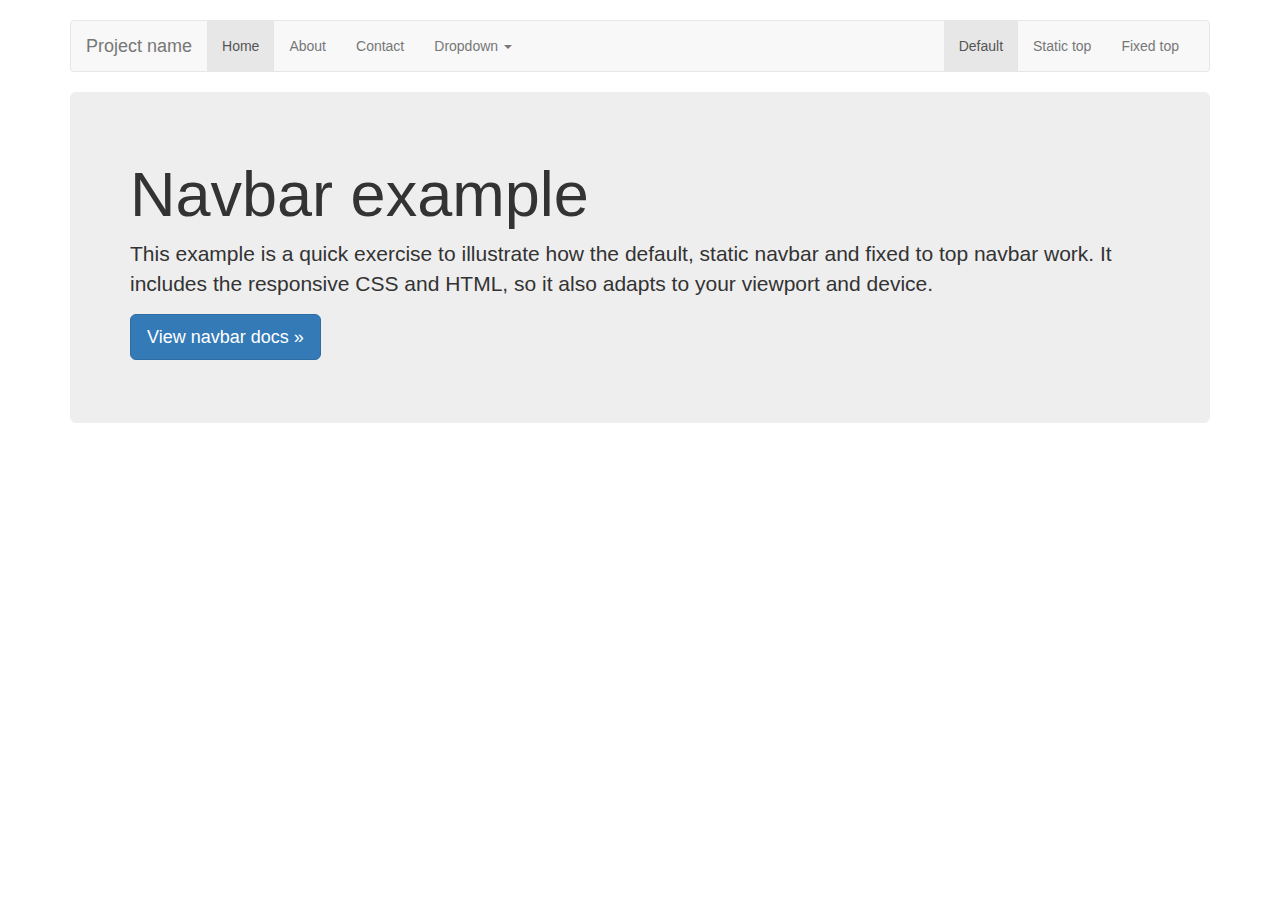
<file: bootstrap/docs/examples/navbar/index.html>
<!DOCTYPE html>
<html lang="en">
  <head>
    <meta charset="utf-8">
    <meta http-equiv="X-UA-Compatible" content="IE=edge">
    <meta name="viewport" content="width=device-width, initial-scale=1">
    <!-- The above 3 meta tags *must* come first in the head; any other head content must come *after* these tags -->
    <meta name="description" content="">
    <meta name="author" content="">
    <link rel="icon" href="../../favicon.ico">

    <title>Navbar Template for Bootstrap</title>

    <!-- Bootstrap core CSS -->
    <link href="../../dist/css/bootstrap.min.css" rel="stylesheet">

    <!-- IE10 viewport hack for Surface/desktop Windows 8 bug -->
    <link href="../../assets/css/ie10-viewport-bug-workaround.css" rel="stylesheet">

    <!-- Custom styles for this template -->
    <link href="navbar.css" rel="stylesheet">

    <!-- Just for debugging purposes. Don't actually copy these 2 lines! -->
    <!--[if lt IE 9]><script src="../../assets/js/ie8-responsive-file-warning.js"></script><![endif]-->
    <script src="../../assets/js/ie-emulation-modes-warning.js"></script>

    <!-- HTML5 shim and Respond.js for IE8 support of HTML5 elements and media queries -->
    <!--[if lt IE 9]>
      <script src="https://oss.maxcdn.com/html5shiv/3.7.3/html5shiv.min.js"></script>
      <script src="https://oss.maxcdn.com/respond/1.4.2/respond.min.js"></script>
    <![endif]-->
  </head>

  <body>

    <div class="container">

      <!-- Static navbar -->
      <nav class="navbar navbar-default">
        <div class="container-fluid">
          <div class="navbar-header">
            <button type="button" class="navbar-toggle collapsed" data-toggle="collapse" data-target="#navbar" aria-expanded="false" aria-controls="navbar">
              <span class="sr-only">Toggle navigation</span>
              <span class="icon-bar"></span>
              <span class="icon-bar"></span>
              <span class="icon-bar"></span>
            </button>
            <a class="navbar-brand" href="#">Project name</a>
          </div>
          <div id="navbar" class="navbar-collapse collapse">
            <ul class="nav navbar-nav">
              <li class="active"><a href="#">Home</a></li>
              <li><a href="#">About</a></li>
              <li><a href="#">Contact</a></li>
              <li class="dropdown">
                <a href="#" class="dropdown-toggle" data-toggle="dropdown" role="button" aria-haspopup="true" aria-expanded="false">Dropdown <span class="caret"></span></a>
                <ul class="dropdown-menu">
                  <li><a href="#">Action</a></li>
                  <li><a href="#">Another action</a></li>
                  <li><a href="#">Something else here</a></li>
                  <li role="separator" class="divider"></li>
                  <li class="dropdown-header">Nav header</li>
                  <li><a href="#">Separated link</a></li>
                  <li><a href="#">One more separated link</a></li>
                </ul>
              </li>
            </ul>
            <ul class="nav navbar-nav navbar-right">
              <li class="active"><a href="./">Default <span class="sr-only">(current)</span></a></li>
              <li><a href="../navbar-static-top/">Static top</a></li>
              <li><a href="../navbar-fixed-top/">Fixed top</a></li>
            </ul>
          </div><!--/.nav-collapse -->
        </div><!--/.container-fluid -->
      </nav>

      <!-- Main component for a primary marketing message or call to action -->
      <div class="jumbotron">
        <h1>Navbar example</h1>
        <p>This example is a quick exercise to illustrate how the default, static navbar and fixed to top navbar work. It includes the responsive CSS and HTML, so it also adapts to your viewport and device.</p>
        <p>
          <a class="btn btn-lg btn-primary" href="../../components/#navbar" role="button">View navbar docs &raquo;</a>
        </p>
      </div>

    </div> <!-- /container -->


    <!-- Bootstrap core JavaScript
    ================================================== -->
    <!-- Placed at the end of the document so the pages load faster -->
    <script src="https://ajax.googleapis.com/ajax/libs/jquery/1.12.4/jquery.min.js"></script>
    <script>window.jQuery || document.write('<script src="../../assets/js/vendor/jquery.min.js"><\/script>')</script>
    <script src="../../dist/js/bootstrap.min.js"></script>
    <!-- IE10 viewport hack for Surface/desktop Windows 8 bug -->
    <script src="../../assets/js/ie10-viewport-bug-workaround.js"></script>
  </body>
</html>
</file>
<file: html/css/skeleton.css>
/*
* Skeleton V2.0.4
* Copyright 2014, Dave Gamache
* www.getskeleton.com
* Free to use under the MIT license.
* http://www.opensource.org/licenses/mit-license.php
* 12/29/2014
*/


/* Table of contents
––––––––––––––––––––––––––––––––––––––––––––––––––
- Grid
- Base Styles
- Typography
- Links
- Buttons
- Forms
- Lists
- Code
- Tables
- Spacing
- Utilities
- Clearing
- Media Queries
*/


/* Grid
–––––––––––––––––––––––––––––––––––––––––––––––––– */
.container {
  position: relative;
  width: 100%;
  max-width: 960px;
  margin: 0 auto;
  padding: 0 20px;
  box-sizing: border-box; }
.column,
.columns {
  width: 100%;
  float: left;
  box-sizing: border-box; }

/* For devices larger than 400px */
@media (min-width: 400px) {
  .container {
    width: 85%;
    padding: 0; }
}

/* For devices larger than 550px */
@media (min-width: 550px) {
  .container {
    width: 80%; }
  .column,
  .columns {
    margin-left: 4%; }
  .column:first-child,
  .columns:first-child {
    margin-left: 0; }

  .one.column,
  .one.columns                    { width: 4.66666666667%; }
  .two.columns                    { width: 13.3333333333%; }
  .three.columns                  { width: 22%;            }
  .four.columns                   { width: 30.6666666667%; }
  .five.columns                   { width: 39.3333333333%; }
  .six.columns                    { width: 48%;            }
  .seven.columns                  { width: 56.6666666667%; }
  .eight.columns                  { width: 65.3333333333%; }
  .nine.columns                   { width: 74.0%;          }
  .ten.columns                    { width: 82.6666666667%; }
  .eleven.columns                 { width: 91.3333333333%; }
  .twelve.columns                 { width: 100%; margin-left: 0; }

  .one-third.column               { width: 30.6666666667%; }
  .two-thirds.column              { width: 65.3333333333%; }

  .one-half.column                { width: 48%; }

  /* Offsets */
  .offset-by-one.column,
  .offset-by-one.columns          { margin-left: 8.66666666667%; }
  .offset-by-two.column,
  .offset-by-two.columns          { margin-left: 17.3333333333%; }
  .offset-by-three.column,
  .offset-by-three.columns        { margin-left: 26%;            }
  .offset-by-four.column,
  .offset-by-four.columns         { margin-left: 34.6666666667%; }
  .offset-by-five.column,
  .offset-by-five.columns         { margin-left: 43.3333333333%; }
  .offset-by-six.column,
  .offset-by-six.columns          { margin-left: 52%;            }
  .offset-by-seven.column,
  .offset-by-seven.columns        { margin-left: 60.6666666667%; }
  .offset-by-eight.column,
  .offset-by-eight.columns        { margin-left: 69.3333333333%; }
  .offset-by-nine.column,
  .offset-by-nine.columns         { margin-left: 78.0%;          }
  .offset-by-ten.column,
  .offset-by-ten.columns          { margin-left: 86.6666666667%; }
  .offset-by-eleven.column,
  .offset-by-eleven.columns       { margin-left: 95.3333333333%; }

  .offset-by-one-third.column,
  .offset-by-one-third.columns    { margin-left: 34.6666666667%; }
  .offset-by-two-thirds.column,
  .offset-by-two-thirds.columns   { margin-left: 69.3333333333%; }

  .offset-by-one-half.column,
  .offset-by-one-half.columns     { margin-left: 52%; }

}


/* Base Styles
–––––––––––––––––––––––––––––––––––––––––––––––––– */
/* NOTE
html is set to 62.5% so that all the REM measurements throughout Skeleton
are based on 10px sizing. So basically 1.5rem = 15px :) */
html {
  font-size: 62.5%; }
body {
  font-size: 1.5em; /* currently ems cause chrome bug misinterpreting rems on body element */
  line-height: 1.6;
  font-weight: 400;
  font-family: "Raleway", "HelveticaNeue", "Helvetica Neue", Helvetica, Arial, sans-serif;
  color: #222; }


/* Typography
–––––––––––––––––––––––––––––––––––––––––––––––––– */
h1, h2, h3, h4, h5, h6 {
  margin-top: 0;
  margin-bottom: 2rem;
  font-weight: 300; }
h1 { font-size: 4.0rem; line-height: 1.2;  letter-spacing: -.1rem;}
h2 { font-size: 3.6rem; line-height: 1.25; letter-spacing: -.1rem; }
h3 { font-size: 3.0rem; line-height: 1.3;  letter-spacing: -.1rem; }
h4 { font-size: 2.4rem; line-height: 1.35; letter-spacing: -.08rem; }
h5 { font-size: 1.8rem; line-height: 1.5;  letter-spacing: -.05rem; }
h6 { font-size: 1.5rem; line-height: 1.6;  letter-spacing: 0; }

/* Larger than phablet */
@media (min-width: 550px) {
  h1 { font-size: 5.0rem; }
  h2 { font-size: 4.2rem; }
  h3 { font-size: 3.6rem; }
  h4 { font-size: 3.0rem; }
  h5 { font-size: 2.4rem; }
  h6 { font-size: 1.5rem; }
}

p {
  margin-top: 0; }


/* Links
–––––––––––––––––––––––––––––––––––––––––––––––––– */
a {
  color: #1EAEDB; }
a:hover {
  color: #0FA0CE; }


/* Buttons
–––––––––––––––––––––––––––––––––––––––––––––––––– */
.button,
button,
input[type="submit"],
input[type="reset"],
input[type="button"] {
  display: inline-block;
  height: 38px;
  padding: 0 30px;
  color: #555;
  text-align: center;
  font-size: 11px;
  font-weight: 600;
  line-height: 38px;
  letter-spacing: .1rem;
  text-transform: uppercase;
  text-decoration: none;
  white-space: nowrap;
  background-color: transparent;
  border-radius: 4px;
  border: 1px solid #bbb;
  cursor: pointer;
  box-sizing: border-box; }
.button:hover,
button:hover,
input[type="submit"]:hover,
input[type="reset"]:hover,
input[type="button"]:hover,
.button:focus,
button:focus,
input[type="submit"]:focus,
input[type="reset"]:focus,
input[type="button"]:focus {
  color: #333;
  border-color: #888;
  outline: 0; }
.button.button-primary,
button.button-primary,
input[type="submit"].button-primary,
input[type="reset"].button-primary,
input[type="button"].button-primary {
  color: #FFF;
  background-color: #33C3F0;
  border-color: #33C3F0; }
.button.button-primary:hover,
button.button-primary:hover,
input[type="submit"].button-primary:hover,
input[type="reset"].button-primary:hover,
input[type="button"].button-primary:hover,
.button.button-primary:focus,
button.button-primary:focus,
input[type="submit"].button-primary:focus,
input[type="reset"].button-primary:focus,
input[type="button"].button-primary:focus {
  color: #FFF;
  background-color: #1EAEDB;
  border-color: #1EAEDB; }


/* Forms
–––––––––––––––––––––––––––––––––––––––––––––––––– */
input[type="email"],
input[type="number"],
input[type="search"],
input[type="text"],
input[type="tel"],
input[type="url"],
input[type="password"],
textarea,
select {
  height: 38px;
  padding: 6px 10px; /* The 6px vertically centers text on FF, ignored by Webkit */
  background-color: #fff;
  border: 1px solid #D1D1D1;
  border-radius: 4px;
  box-shadow: none;
  box-sizing: border-box; }
/* Removes awkward default styles on some inputs for iOS */
input[type="email"],
input[type="number"],
input[type="search"],
input[type="text"],
input[type="tel"],
input[type="url"],
input[type="password"],
textarea {
  -webkit-appearance: none;
     -moz-appearance: none;
          appearance: none; }
textarea {
  min-height: 65px;
  padding-top: 6px;
  padding-bottom: 6px; }
input[type="email"]:focus,
input[type="number"]:focus,
input[type="search"]:focus,
input[type="text"]:focus,
input[type="tel"]:focus,
input[type="url"]:focus,
input[type="password"]:focus,
textarea:focus,
select:focus {
  border: 1px solid #33C3F0;
  outline: 0; }
label,
legend {
  display: block;
  margin-bottom: .5rem;
  font-weight: 600; }
fieldset {
  padding: 0;
  border-width: 0; }
input[type="checkbox"],
input[type="radio"] {
  display: inline; }
label > .label-body {
  display: inline-block;
  margin-left: .5rem;
  font-weight: normal; }


/* Lists
–––––––––––––––––––––––––––––––––––––––––––––––––– */
ul {
  list-style: circle inside; }
ol {
  list-style: decimal inside; }
ol, ul {
  padding-left: 0;
  margin-top: 0; }
ul ul,
ul ol,
ol ol,
ol ul {
  margin: 1.5rem 0 1.5rem 3rem;
  font-size: 90%; }
li {
  margin-bottom: 1rem; }


/* Code
–––––––––––––––––––––––––––––––––––––––––––––––––– */
code {
  padding: .2rem .5rem;
  margin: 0 .2rem;
  font-size: 90%;
  white-space: nowrap;
  background: #F1F1F1;
  border: 1px solid #E1E1E1;
  border-radius: 4px; }
pre > code {
  display: block;
  padding: 1rem 1.5rem;
  white-space: pre; }


/* Tables
–––––––––––––––––––––––––––––––––––––––––––––––––– */
th,
td {
  padding: 12px 15px;
  text-align: left;
  border-bottom: 1px solid #E1E1E1; }
th:first-child,
td:first-child {
  padding-left: 0; }
th:last-child,
td:last-child {
  padding-right: 0; }


/* Spacing
–––––––––––––––––––––––––––––––––––––––––––––––––– */
button,
.button {
  margin-bottom: 1rem; }
input,
textarea,
select,
fieldset {
  margin-bottom: 1.5rem; }
pre,
blockquote,
dl,
figure,
table,
p,
ul,
ol,
form {
  margin-bottom: 2.5rem; }


/* Utilities
–––––––––––––––––––––––––––––––––––––––––––––––––– */
.u-full-width {
  width: 100%;
  box-sizing: border-box; }
.u-max-full-width {
  max-width: 100%;
  box-sizing: border-box; }
.u-pull-right {
  float: right; }
.u-pull-left {
  float: left; }


/* Misc
–––––––––––––––––––––––––––––––––––––––––––––––––– */
hr {
  margin-top: 3rem;
  margin-bottom: 3.5rem;
  border-width: 0;
  border-top: 1px solid #E1E1E1; }


/* Clearing
–––––––––––––––––––––––––––––––––––––––––––––––––– */

/* Self Clearing Goodness */
.container:after,
.row:after,
.u-cf {
  content: "";
  display: table;
  clear: both; }


/* Media Queries
–––––––––––––––––––––––––––––––––––––––––––––––––– */
/*
Note: The best way to structure the use of media queries is to create the queries
near the relevant code. For example, if you wanted to change the styles for buttons
on small devices, paste the mobile query code up in the buttons section and style it
there.
*/


/* Larger than mobile */
@media (min-width: 400px) {}

/* Larger than phablet (also point when grid becomes active) */
@media (min-width: 550px) {}

/* Larger than tablet */
@media (min-width: 750px) {}

/* Larger than desktop */
@media (min-width: 1000px) {}

/* Larger than Desktop HD */
@media (min-width: 1200px) {}
</file>
<file: bootstrap/docs/examples/blog/blog.css>
/*
 * Globals
 */

body {
  font-family: Georgia, "Times New Roman", Times, serif;
  color: #555;
}

h1, .h1,
h2, .h2,
h3, .h3,
h4, .h4,
h5, .h5,
h6, .h6 {
  margin-top: 0;
  font-family: "Helvetica Neue", Helvetica, Arial, sans-serif;
  font-weight: normal;
  color: #333;
}


/*
 * Override Bootstrap's default container.
 */

@media (min-width: 1200px) {
  .container {
    width: 970px;
  }
}


/*
 * Masthead for nav
 */

.blog-masthead {
  background-color: #428bca;
  -webkit-box-shadow: inset 0 -2px 5px rgba(0,0,0,.1);
          box-shadow: inset 0 -2px 5px rgba(0,0,0,.1);
}

/* Nav links */
.blog-nav-item {
  position: relative;
  display: inline-block;
  padding: 10px;
  font-weight: 500;
  color: #cdddeb;
}
.blog-nav-item:hover,
.blog-nav-item:focus {
  color: #fff;
  text-decoration: none;
}

/* Active state gets a caret at the bottom */
.blog-nav .active {
  color: #fff;
}
.blog-nav .active:after {
  position: absolute;
  bottom: 0;
  left: 50%;
  width: 0;
  height: 0;
  margin-left: -5px;
  vertical-align: middle;
  content: " ";
  border-right: 5px solid transparent;
  border-bottom: 5px solid;
  border-left: 5px solid transparent;
}


/*
 * Blog name and description
 */

.blog-header {
  padding-top: 20px;
  padding-bottom: 20px;
}
.blog-title {
  margin-top: 30px;
  margin-bottom: 0;
  font-size: 60px;
  font-weight: normal;
}
.blog-description {
  font-size: 20px;
  color: #999;
}


/*
 * Main column and sidebar layout
 */

.blog-main {
  font-size: 18px;
  line-height: 1.5;
}

/* Sidebar modules for boxing content */
.sidebar-module {
  padding: 15px;
  margin: 0 -15px 15px;
}
.sidebar-module-inset {
  padding: 15px;
  background-color: #f5f5f5;
  border-radius: 4px;
}
.sidebar-module-inset p:last-child,
.sidebar-module-inset ul:last-child,
.sidebar-module-inset ol:last-child {
  margin-bottom: 0;
}


/* Pagination */
.pager {
  margin-bottom: 60px;
  text-align: left;
}
.pager > li > a {
  width: 140px;
  padding: 10px 20px;
  text-align: center;
  border-radius: 30px;
}


/*
 * Blog posts
 */

.blog-post {
  margin-bottom: 60px;
}
.blog-post-title {
  margin-bottom: 5px;
  font-size: 40px;
}
.blog-post-meta {
  margin-bottom: 20px;
  color: #999;
}


/*
 * Footer
 */

.blog-footer {
  padding: 40px 0;
  color: #999;
  text-align: center;
  background-color: #f9f9f9;
  border-top: 1px solid #e5e5e5;
}
.blog-footer p:last-child {
  margin-bottom: 0;
}
</file>
<file: bootstrap/docs/examples/carousel/carousel.css>
/* GLOBAL STYLES
-------------------------------------------------- */
/* Padding below the footer and lighter body text */

body {
  padding-bottom: 40px;
  color: #5a5a5a;
}


/* CUSTOMIZE THE NAVBAR
-------------------------------------------------- */

/* Special class on .container surrounding .navbar, used for positioning it into place. */
.navbar-wrapper {
  position: absolute;
  top: 0;
  right: 0;
  left: 0;
  z-index: 20;
}

/* Flip around the padding for proper display in narrow viewports */
.navbar-wrapper > .container {
  padding-right: 0;
  padding-left: 0;
}
.navbar-wrapper .navbar {
  padding-right: 15px;
  padding-left: 15px;
}
.navbar-wrapper .navbar .container {
  width: auto;
}


/* CUSTOMIZE THE CAROUSEL
-------------------------------------------------- */

/* Carousel base class */
.carousel {
  height: 500px;
  margin-bottom: 60px;
}
/* Since positioning the image, we need to help out the caption */
.carousel-caption {
  z-index: 10;
}

/* Declare heights because of positioning of img element */
.carousel .item {
  height: 500px;
  background-color: #777;
}
.carousel-inner > .item > img {
  position: absolute;
  top: 0;
  left: 0;
  min-width: 100%;
  height: 500px;
}


/* MARKETING CONTENT
-------------------------------------------------- */

/* Center align the text within the three columns below the carousel */
.marketing .col-lg-4 {
  margin-bottom: 20px;
  text-align: center;
}
.marketing h2 {
  font-weight: normal;
}
.marketing .col-lg-4 p {
  margin-right: 10px;
  margin-left: 10px;
}


/* Featurettes
------------------------- */

.featurette-divider {
  margin: 80px 0; /* Space out the Bootstrap <hr> more */
}

/* Thin out the marketing headings */
.featurette-heading {
  font-weight: 300;
  line-height: 1;
  letter-spacing: -1px;
}


/* RESPONSIVE CSS
-------------------------------------------------- */

@media (min-width: 768px) {
  /* Navbar positioning foo */
  .navbar-wrapper {
    margin-top: 20px;
  }
  .navbar-wrapper .container {
    padding-right: 15px;
    padding-left: 15px;
  }
  .navbar-wrapper .navbar {
    padding-right: 0;
    padding-left: 0;
  }

  /* The navbar becomes detached from the top, so we round the corners */
  .navbar-wrapper .navbar {
    border-radius: 4px;
  }

  /* Bump up size of carousel content */
  .carousel-caption p {
    margin-bottom: 20px;
    font-size: 21px;
    line-height: 1.4;
  }

  .featurette-heading {
    font-size: 50px;
  }
}

@media (min-width: 992px) {
  .featurette-heading {
    margin-top: 120px;
  }
}
</file>
<file: bootstrap/docs/examples/cover/cover.css>
/*
 * Globals
 */

/* Links */
a,
a:focus,
a:hover {
  color: #fff;
}

/* Custom default button */
.btn-default,
.btn-default:hover,
.btn-default:focus {
  color: #333;
  text-shadow: none; /* Prevent inheritance from `body` */
  background-color: #fff;
  border: 1px solid #fff;
}


/*
 * Base structure
 */

html,
body {
  height: 100%;
  background-color: #333;
}
body {
  color: #fff;
  text-align: center;
  text-shadow: 0 1px 3px rgba(0,0,0,.5);
}

/* Extra markup and styles for table-esque vertical and horizontal centering */
.site-wrapper {
  display: table;
  width: 100%;
  height: 100%; /* For at least Firefox */
  min-height: 100%;
  -webkit-box-shadow: inset 0 0 100px rgba(0,0,0,.5);
          box-shadow: inset 0 0 100px rgba(0,0,0,.5);
}
.site-wrapper-inner {
  display: table-cell;
  vertical-align: top;
}
.cover-container {
  margin-right: auto;
  margin-left: auto;
}

/* Padding for spacing */
.inner {
  padding: 30px;
}


/*
 * Header
 */
.masthead-brand {
  margin-top: 10px;
  margin-bottom: 10px;
}

.masthead-nav > li {
  display: inline-block;
}
.masthead-nav > li + li {
  margin-left: 20px;
}
.masthead-nav > li > a {
  padding-right: 0;
  padding-left: 0;
  font-size: 16px;
  font-weight: bold;
  color: #fff; /* IE8 proofing */
  color: rgba(255,255,255,.75);
  border-bottom: 2px solid transparent;
}
.masthead-nav > li > a:hover,
.masthead-nav > li > a:focus {
  background-color: transparent;
  border-bottom-color: #a9a9a9;
  border-bottom-color: rgba(255,255,255,.25);
}
.masthead-nav > .active > a,
.masthead-nav > .active > a:hover,
.masthead-nav > .active > a:focus {
  color: #fff;
  border-bottom-color: #fff;
}

@media (min-width: 768px) {
  .masthead-brand {
    float: left;
  }
  .masthead-nav {
    float: right;
  }
}


/*
 * Cover
 */

.cover {
  padding: 0 20px;
}
.cover .btn-lg {
  padding: 10px 20px;
  font-weight: bold;
}


/*
 * Footer
 */

.mastfoot {
  color: #999; /* IE8 proofing */
  color: rgba(255,255,255,.5);
}


/*
 * Affix and center
 */

@media (min-width: 768px) {
  /* Pull out the header and footer */
  .masthead {
    position: fixed;
    top: 0;
  }
  .mastfoot {
    position: fixed;
    bottom: 0;
  }
  /* Start the vertical centering */
  .site-wrapper-inner {
    vertical-align: middle;
  }
  /* Handle the widths */
  .masthead,
  .mastfoot,
  .cover-container {
    width: 100%; /* Must be percentage or pixels for horizontal alignment */
  }
}

@media (min-width: 992px) {
  .masthead,
  .mastfoot,
  .cover-container {
    width: 700px;
  }
}
</file>
<file: bootstrap/docs/examples/dashboard/dashboard.css>
/*
 * Base structure
 */

/* Move down content because we have a fixed navbar that is 50px tall */
body {
  padding-top: 50px;
}


/*
 * Global add-ons
 */

.sub-header {
  padding-bottom: 10px;
  border-bottom: 1px solid #eee;
}

/*
 * Top navigation
 * Hide default border to remove 1px line.
 */
.navbar-fixed-top {
  border: 0;
}

/*
 * Sidebar
 */

/* Hide for mobile, show later */
.sidebar {
  display: none;
}
@media (min-width: 768px) {
  .sidebar {
    position: fixed;
    top: 51px;
    bottom: 0;
    left: 0;
    z-index: 1000;
    display: block;
    padding: 20px;
    overflow-x: hidden;
    overflow-y: auto; /* Scrollable contents if viewport is shorter than content. */
    background-color: #f5f5f5;
    border-right: 1px solid #eee;
  }
}

/* Sidebar navigation */
.nav-sidebar {
  margin-right: -21px; /* 20px padding + 1px border */
  margin-bottom: 20px;
  margin-left: -20px;
}
.nav-sidebar > li > a {
  padding-right: 20px;
  padding-left: 20px;
}
.nav-sidebar > .active > a,
.nav-sidebar > .active > a:hover,
.nav-sidebar > .active > a:focus {
  color: #fff;
  background-color: #428bca;
}


/*
 * Main content
 */

.main {
  padding: 20px;
}
@media (min-width: 768px) {
  .main {
    padding-right: 40px;
    padding-left: 40px;
  }
}
.main .page-header {
  margin-top: 0;
}


/*
 * Placeholder dashboard ideas
 */

.placeholders {
  margin-bottom: 30px;
  text-align: center;
}
.placeholders h4 {
  margin-bottom: 0;
}
.placeholder {
  margin-bottom: 20px;
}
.placeholder img {
  display: inline-block;
  border-radius: 50%;
}
</file>
<file: bootstrap/docs/examples/grid/grid.css>
h4 {
  margin-top: 25px;
}
.row {
  margin-bottom: 20px;
}
.row .row {
  margin-top: 10px;
  margin-bottom: 0;
}
[class*="col-"] {
  padding-top: 15px;
  padding-bottom: 15px;
  background-color: #eee;
  background-color: rgba(86,61,124,.15);
  border: 1px solid #ddd;
  border: 1px solid rgba(86,61,124,.2);
}

hr {
  margin-top: 40px;
  margin-bottom: 40px;
}
</file>
<file: bootstrap/docs/examples/jumbotron-narrow/jumbotron-narrow.css>
/* Space out content a bit */
body {
  padding-top: 20px;
  padding-bottom: 20px;
}

/* Everything but the jumbotron gets side spacing for mobile first views */
.header,
.marketing,
.footer {
  padding-right: 15px;
  padding-left: 15px;
}

/* Custom page header */
.header {
  padding-bottom: 20px;
  border-bottom: 1px solid #e5e5e5;
}
/* Make the masthead heading the same height as the navigation */
.header h3 {
  margin-top: 0;
  margin-bottom: 0;
  line-height: 40px;
}

/* Custom page footer */
.footer {
  padding-top: 19px;
  color: #777;
  border-top: 1px solid #e5e5e5;
}

/* Customize container */
@media (min-width: 768px) {
  .container {
    max-width: 730px;
  }
}
.container-narrow > hr {
  margin: 30px 0;
}

/* Main marketing message and sign up button */
.jumbotron {
  text-align: center;
  border-bottom: 1px solid #e5e5e5;
}
.jumbotron .btn {
  padding: 14px 24px;
  font-size: 21px;
}

/* Supporting marketing content */
.marketing {
  margin: 40px 0;
}
.marketing p + h4 {
  margin-top: 28px;
}

/* Responsive: Portrait tablets and up */
@media screen and (min-width: 768px) {
  /* Remove the padding we set earlier */
  .header,
  .marketing,
  .footer {
    padding-right: 0;
    padding-left: 0;
  }
  /* Space out the masthead */
  .header {
    margin-bottom: 30px;
  }
  /* Remove the bottom border on the jumbotron for visual effect */
  .jumbotron {
    border-bottom: 0;
  }
}
</file>
<file: bootstrap/docs/examples/jumbotron/jumbotron.css>
/* Move down content because we have a fixed navbar that is 50px tall */
body {
  padding-top: 50px;
  padding-bottom: 20px;
}
</file>
<file: bootstrap/docs/examples/justified-nav/justified-nav.css>
body {
  padding-top: 20px;
}

.footer {
  padding-top: 40px;
  padding-bottom: 40px;
  margin-top: 40px;
  border-top: 1px solid #eee;
}

/* Main marketing message and sign up button */
.jumbotron {
  text-align: center;
  background-color: transparent;
}
.jumbotron .btn {
  padding: 14px 24px;
  font-size: 21px;
}

/* Customize the nav-justified links to be fill the entire space of the .navbar */

.nav-justified {
  background-color: #eee;
  border: 1px solid #ccc;
  border-radius: 5px;
}
.nav-justified > li > a {
  padding-top: 15px;
  padding-bottom: 15px;
  margin-bottom: 0;
  font-weight: bold;
  color: #777;
  text-align: center;
  background-color: #e5e5e5; /* Old browsers */
  background-image: -webkit-gradient(linear, left top, left bottom, from(#f5f5f5), to(#e5e5e5));
  background-image: -webkit-linear-gradient(top, #f5f5f5 0%, #e5e5e5 100%);
  background-image:      -o-linear-gradient(top, #f5f5f5 0%, #e5e5e5 100%);
  background-image:         linear-gradient(to bottom, #f5f5f5 0%,#e5e5e5 100%);
  filter: progid:DXImageTransform.Microsoft.gradient( startColorstr='#f5f5f5', endColorstr='#e5e5e5',GradientType=0 ); /* IE6-9 */
  background-repeat: repeat-x; /* Repeat the gradient */
  border-bottom: 1px solid #d5d5d5;
}
.nav-justified > .active > a,
.nav-justified > .active > a:hover,
.nav-justified > .active > a:focus {
  background-color: #ddd;
  background-image: none;
  -webkit-box-shadow: inset 0 3px 7px rgba(0,0,0,.15);
          box-shadow: inset 0 3px 7px rgba(0,0,0,.15);
}
.nav-justified > li:first-child > a {
  border-radius: 5px 5px 0 0;
}
.nav-justified > li:last-child > a {
  border-bottom: 0;
  border-radius: 0 0 5px 5px;
}

@media (min-width: 768px) {
  .nav-justified {
    max-height: 52px;
  }
  .nav-justified > li > a {
    border-right: 1px solid #d5d5d5;
    border-left: 1px solid #fff;
  }
  .nav-justified > li:first-child > a {
    border-left: 0;
    border-radius: 5px 0 0 5px;
  }
  .nav-justified > li:last-child > a {
    border-right: 0;
    border-radius: 0 5px 5px 0;
  }
}

/* Responsive: Portrait tablets and up */
@media screen and (min-width: 768px) {
  /* Remove the padding we set earlier */
  .masthead,
  .marketing,
  .footer {
    padding-right: 0;
    padding-left: 0;
  }
}
</file>
<file: bootstrap/docs/examples/navbar-fixed-top/navbar-fixed-top.css>
body {
  min-height: 2000px;
  padding-top: 70px;
}
</file>
<file: bootstrap/docs/examples/navbar-static-top/navbar-static-top.css>
body {
  min-height: 2000px;
}

.navbar-static-top {
  margin-bottom: 19px;
}
</file>
<file: bootstrap/docs/examples/navbar/navbar.css>
body {
  padding-top: 20px;
  padding-bottom: 20px;
}

.navbar {
  margin-bottom: 20px;
}
</file>
<file: bootstrap/js/tests/vendor/qunit.css>
/*!
 * QUnit 1.22.0
 * https://qunitjs.com/
 *
 * Copyright jQuery Foundation and other contributors
 * Released under the MIT license
 * https://jquery.org/license
 *
 * Date: 2016-02-23T15:57Z
 */

/** Font Family and Sizes */

#qunit-tests, #qunit-header, #qunit-banner, #qunit-testrunner-toolbar, #qunit-filteredTest, #qunit-userAgent, #qunit-testresult {
	font-family: "Helvetica Neue Light", "HelveticaNeue-Light", "Helvetica Neue", Calibri, Helvetica, Arial, sans-serif;
}

#qunit-testrunner-toolbar, #qunit-filteredTest, #qunit-userAgent, #qunit-testresult, #qunit-tests li { font-size: small; }
#qunit-tests { font-size: smaller; }


/** Resets */

#qunit-tests, #qunit-header, #qunit-banner, #qunit-filteredTest, #qunit-userAgent, #qunit-testresult, #qunit-modulefilter {
	margin: 0;
	padding: 0;
}


/** Header */

#qunit-header {
	padding: 0.5em 0 0.5em 1em;

	color: #8699A4;
	background-color: #0D3349;

	font-size: 1.5em;
	line-height: 1em;
	font-weight: 400;

	border-radius: 5px 5px 0 0;
}

#qunit-header a {
	text-decoration: none;
	color: #C2CCD1;
}

#qunit-header a:hover,
#qunit-header a:focus {
	color: #FFF;
}

#qunit-testrunner-toolbar label {
	display: inline-block;
	padding: 0 0.5em 0 0.1em;
}

#qunit-banner {
	height: 5px;
}

#qunit-testrunner-toolbar {
	padding: 0.5em 1em 0.5em 1em;
	color: #5E740B;
	background-color: #EEE;
	overflow: hidden;
}

#qunit-filteredTest {
	padding: 0.5em 1em 0.5em 1em;
	background-color: #F4FF77;
	color: #366097;
}

#qunit-userAgent {
	padding: 0.5em 1em 0.5em 1em;
	background-color: #2B81AF;
	color: #FFF;
	text-shadow: rgba(0, 0, 0, 0.5) 2px 2px 1px;
}

#qunit-modulefilter-container {
	float: right;
	padding: 0.2em;
}

.qunit-url-config {
	display: inline-block;
	padding: 0.1em;
}

.qunit-filter {
	display: block;
	float: right;
	margin-left: 1em;
}

/** Tests: Pass/Fail */

#qunit-tests {
	list-style-position: inside;
}

#qunit-tests li {
	padding: 0.4em 1em 0.4em 1em;
	border-bottom: 1px solid #FFF;
	list-style-position: inside;
}

#qunit-tests > li {
	display: none;
}

#qunit-tests li.running,
#qunit-tests li.pass,
#qunit-tests li.fail,
#qunit-tests li.skipped {
	display: list-item;
}

#qunit-tests.hidepass {
	position: relative;
}

#qunit-tests.hidepass li.running,
#qunit-tests.hidepass li.pass {
	visibility: hidden;
	position: absolute;
	width:   0;
	height:  0;
	padding: 0;
	border:  0;
	margin:  0;
}

#qunit-tests li strong {
	cursor: pointer;
}

#qunit-tests li.skipped strong {
	cursor: default;
}

#qunit-tests li a {
	padding: 0.5em;
	color: #C2CCD1;
	text-decoration: none;
}

#qunit-tests li p a {
	padding: 0.25em;
	color: #6B6464;
}
#qunit-tests li a:hover,
#qunit-tests li a:focus {
	color: #000;
}

#qunit-tests li .runtime {
	float: right;
	font-size: smaller;
}

.qunit-assert-list {
	margin-top: 0.5em;
	padding: 0.5em;

	background-color: #FFF;

	border-radius: 5px;
}

.qunit-source {
	margin: 0.6em 0 0.3em;
}

.qunit-collapsed {
	display: none;
}

#qunit-tests table {
	border-collapse: collapse;
	margin-top: 0.2em;
}

#qunit-tests th {
	text-align: right;
	vertical-align: top;
	padding: 0 0.5em 0 0;
}

#qunit-tests td {
	vertical-align: top;
}

#qunit-tests pre {
	margin: 0;
	white-space: pre-wrap;
	word-wrap: break-word;
}

#qunit-tests del {
	background-color: #E0F2BE;
	color: #374E0C;
	text-decoration: none;
}

#qunit-tests ins {
	background-color: #FFCACA;
	color: #500;
	text-decoration: none;
}

/*** Test Counts */

#qunit-tests b.counts                       { color: #000; }
#qunit-tests b.passed                       { color: #5E740B; }
#qunit-tests b.failed                       { color: #710909; }

#qunit-tests li li {
	padding: 5px;
	background-color: #FFF;
	border-bottom: none;
	list-style-position: inside;
}

/*** Passing Styles */

#qunit-tests li li.pass {
	color: #3C510C;
	background-color: #FFF;
	border-left: 10px solid #C6E746;
}

#qunit-tests .pass                          { color: #528CE0; background-color: #D2E0E6; }
#qunit-tests .pass .test-name               { color: #366097; }

#qunit-tests .pass .test-actual,
#qunit-tests .pass .test-expected           { color: #999; }

#qunit-banner.qunit-pass                    { background-color: #C6E746; }

/*** Failing Styles */

#qunit-tests li li.fail {
	color: #710909;
	background-color: #FFF;
	border-left: 10px solid #EE5757;
	white-space: pre;
}

#qunit-tests > li:last-child {
	border-radius: 0 0 5px 5px;
}

#qunit-tests .fail                          { color: #000; background-color: #EE5757; }
#qunit-tests .fail .test-name,
#qunit-tests .fail .module-name             { color: #000; }

#qunit-tests .fail .test-actual             { color: #EE5757; }
#qunit-tests .fail .test-expected           { color: #008000; }

#qunit-banner.qunit-fail                    { background-color: #EE5757; }

/*** Skipped tests */

#qunit-tests .skipped {
	background-color: #EBECE9;
}

#qunit-tests .qunit-skipped-label {
	background-color: #F4FF77;
	display: inline-block;
	font-style: normal;
	color: #366097;
	line-height: 1.8em;
	padding: 0 0.5em;
	margin: -0.4em 0.4em -0.4em 0;
}

/** Result */

#qunit-testresult {
	padding: 0.5em 1em 0.5em 1em;

	color: #2B81AF;
	background-color: #D2E0E6;

	border-bottom: 1px solid #FFF;
}
#qunit-testresult .module-name {
	font-weight: 700;
}

/** Fixture */

#qunit-fixture {
	position: absolute;
	top: -10000px;
	left: -10000px;
	width: 1000px;
	height: 1000px;
}
</file>
<file: bootstrap/docs/assets/css/ie10-viewport-bug-workaround.css>
/*!
 * IE10 viewport hack for Surface/desktop Windows 8 bug
 * Copyright 2014-2015 Twitter, Inc.
 * Licensed under MIT (https://github.com/twbs/bootstrap/blob/master/LICENSE)
 */

/*
 * See the Getting Started docs for more information:
 * http://getbootstrap.com/getting-started/#support-ie10-width
 */
@-ms-viewport     { width: device-width; }
@-o-viewport      { width: device-width; }
@viewport         { width: device-width; }
</file>
